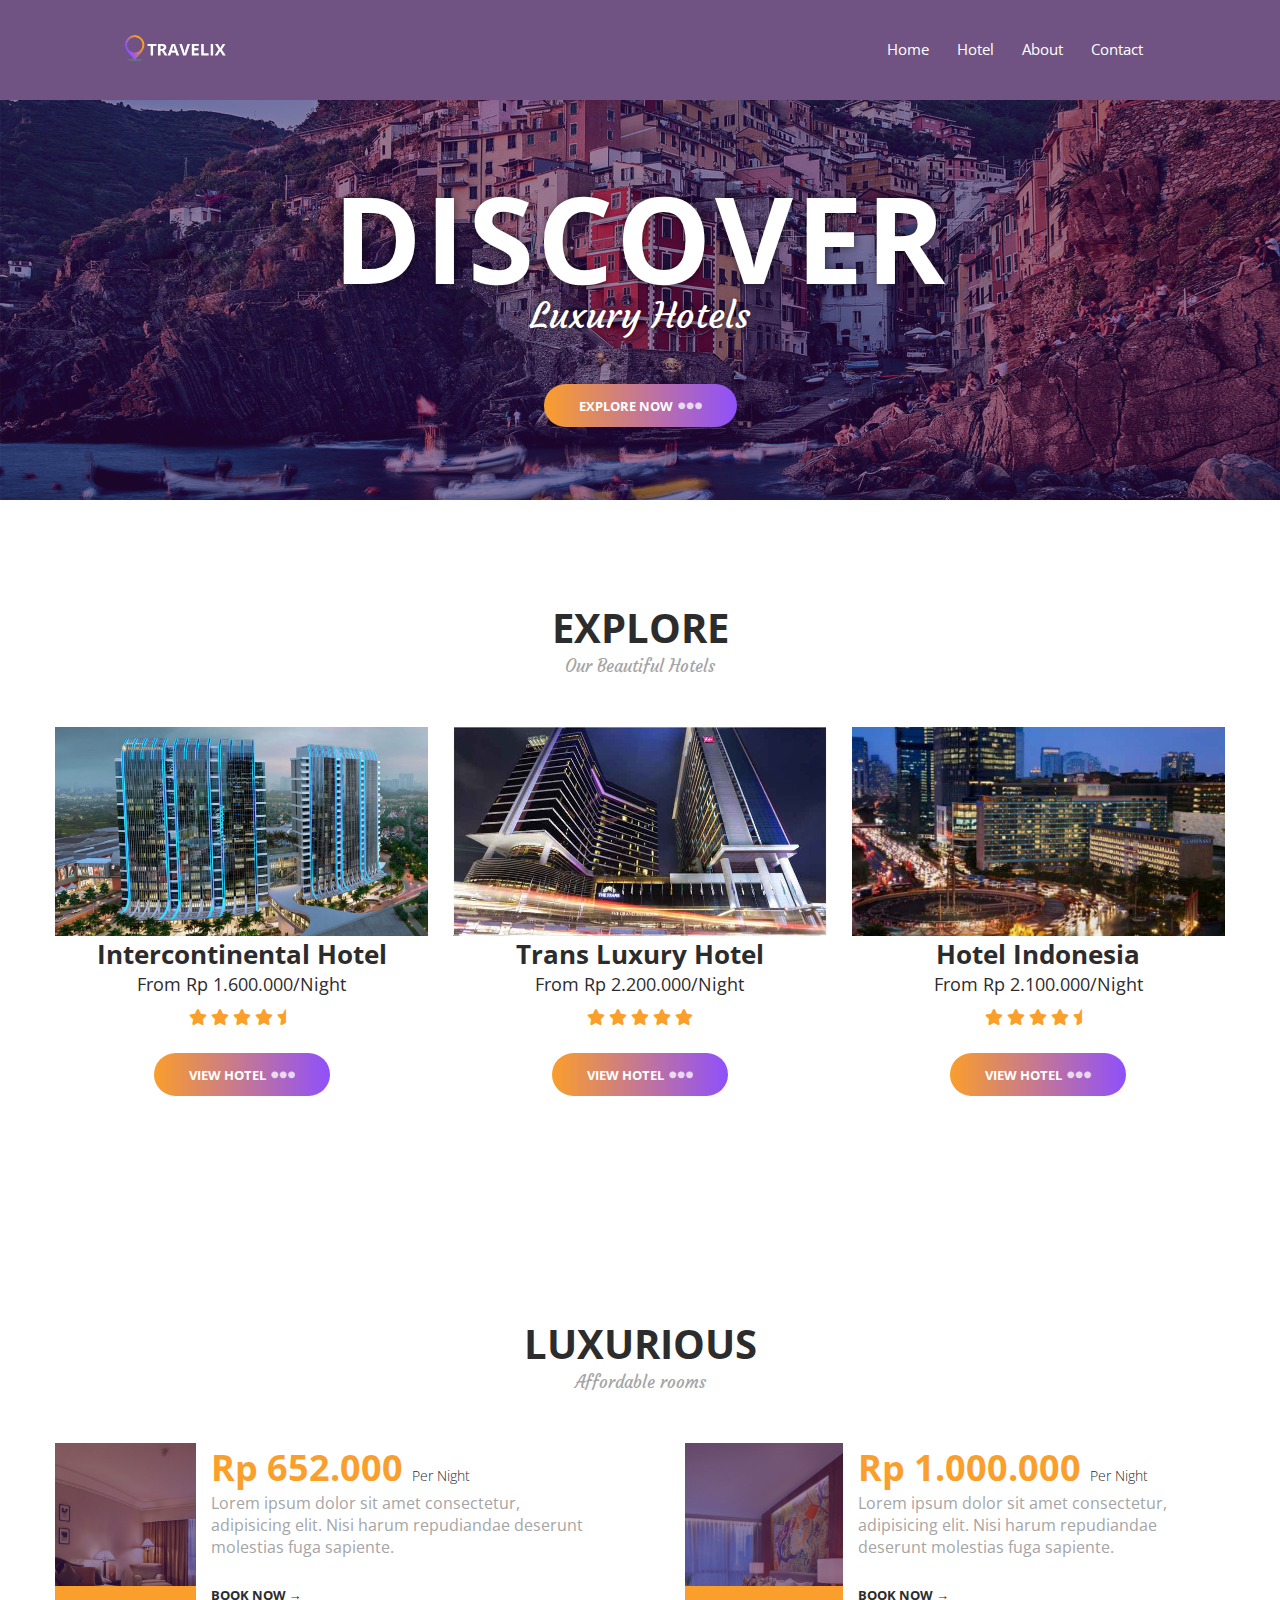
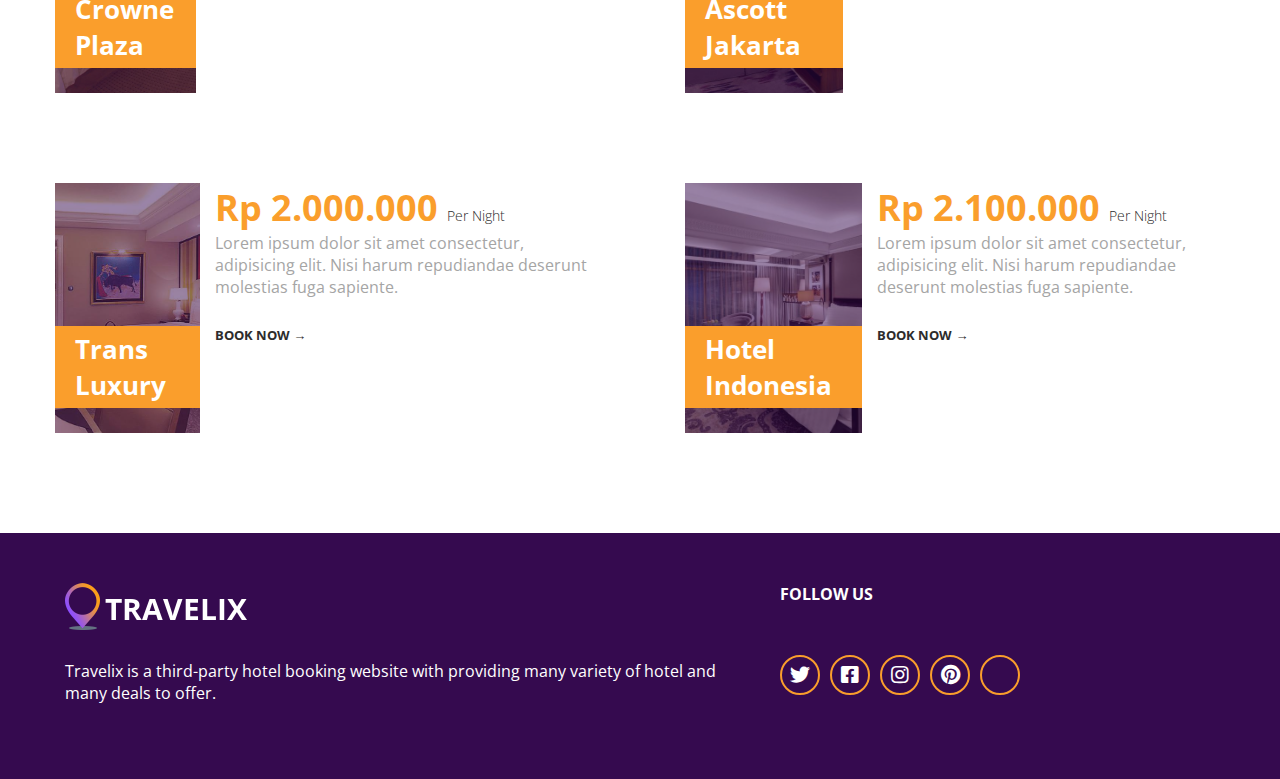
<file: index.html>
<!doctype html>
<html lang="en">
<head>
    <meta charset="UTF-8">
    <meta name="viewport"
        content="width=device-width, user-scalable=no, initial-scale=1.0, maximum-scale=1.0, minimum-scale=1.0">
    <meta http-equiv="X-UA-Compatible" content="ie=edge">
    <link rel="icon" href="images/logo.png">
    <title>Travelix</title>
    <!--Font awesome CDN-->
    <link rel="stylesheet" href="https://cdnjs.cloudflare.com/ajax/libs/font-awesome/5.13.0/css/all.min.css">
    <link rel="stylesheet" href="navbar.css">
    <link rel="stylesheet" href="styles.css">
</head>
<body>
    <header class="header">
        <div class="container">
            <nav>
                <a href="index.html"><img src="images/logo.png"></a>
                <div class="nav-links" id="navLinks">
                    <i class="fa fa-times" onclick="hideMenu()"></i>
                    <ul>
                        <li><a href="index.html">Home</a></li>
                        <li><a href="hotel.html">Hotel</a></li>
                        <li><a href="about.html">About</a></li>
                        <li><a href="contact.html">Contact</a></li>
                    </ul>
                </div>
                <i class="fa fa-bars" onclick="showMenu()"></i>
            </nav>
            <!-- <nav class="nav">
                <a href="index.html" class="logo">
                    <img src="images/logo.png" alt="" class="logo-image">
                </a>
                <div class="hamburger-menu">
                    <i class="fas fa-bars open-state"></i>
                    <i class="fas fa-times close-state"></i>
                </div>
                <ul class="nav-list">
                    <li class="nav-item">
                        <a href="index.html" class="nav-link">Home</a>
                    </li>
                    <li class="nav-item">
                        <a href="hotel.html" class="nav-link">Hotel</a>
                    </li>
                    <li class="nav-item">
                        <a href="#" class="nav-link">About</a>
                    </li>
                    <li class="nav-item">
                        <a href="contact.html" class="nav-link">Contact</a>
                    </li>
                </ul>
            </nav> -->
        </div>
    </header>

    <main>
        <div class="hero">
            <div class="container">
                <div class="main-heading">
                    <h1 class="title">Discover</h1>
                    <h2 class="subtitle">Luxury Hotels</h2>
                </div>
                <a href="hotel.html" class="btn btn-gradient">Explore Now
                    <span class="dots"><i class="fas fa-ellipsis-h"></i></span>
                </a>
            </div>
        </div>

        
        <section class="hotels">
            <div class="container">
                <h5 class="section-head">
                    <span class="heading">Explore</span>
                    <span class="sub-heading">Our Beautiful Hotels</span>
                </h5>
                <div class="grid">
                    <div class="grid-item featured-hotels">
                        <img src="images/intercontinental.jpeg" alt="" class="hotel-image">
                        <h5 class="hotel-name">Intercontinental Hotel</h5>
                        <span class="hotel-price">From Rp 1.600.000/Night</span>
                        <div class="hotel-rating">
                            <i class="fas fa-star rating"></i>
                            <i class="fas fa-star rating"></i>
                            <i class="fas fa-star rating"></i>
                            <i class="fas fa-star rating"></i>
                            <i class="fas fa-star-half rating"></i>
                        </div>
                        <a href="kamar.html" class="btn btn-gradient">View Hotel
                            <span class="dots"><i class="fas fa-ellipsis-h"></i></span>
                        </a>
                    </div>

                    <div class="grid-item featured-hotels">
                        <img src="images/trans-luxury.jpeg" alt="" class="hotel-image">
                        <h5 class="hotel-name">Trans Luxury Hotel</h5>
                        <span class="hotel-price">From Rp 2.200.000/Night</span>
                        <div class="hotel-rating">
                            <i class="fas fa-star rating"></i>
                            <i class="fas fa-star rating"></i>
                            <i class="fas fa-star rating"></i>
                            <i class="fas fa-star rating"></i>
                            <i class="fas fa-star rating"></i>
                        </div>
                        <a href="trans-hotel.html" class="btn btn-gradient">View Hotel
                            <span class="dots"><i class="fas fa-ellipsis-h"></i></span>
                        </a>
                    </div>

                    <div class="grid-item featured-hotels">
                        <img src="images/hotel-indonesia.jpg" alt="" class="hotel-image">
                        <h5 class="hotel-name">Hotel Indonesia</h5>
                        <span class="hotel-price">From Rp 2.100.000/Night</span>
                        <div class="hotel-rating">
                            <i class="fas fa-star rating"></i>
                            <i class="fas fa-star rating"></i>
                            <i class="fas fa-star rating"></i>
                            <i class="fas fa-star rating"></i>
                            <i class="fas fa-star-half rating"></i>
                        </div>
                        <a href="hotel-indonesia.html" class="btn btn-gradient">View Hotel
                            <span class="dots"><i class="fas fa-ellipsis-h"></i></span>
                        </a>
                    </div>
                </div>
            </div>
        </section>
        <section class="room">
            <div class="container">
                <h5 class="section-head">
                    <span class="heading">Luxurious</span>
                    <span class="sub-heading">Affordable rooms</span>
                </h5>
                <div class="grid rooms-grid">
                    <div class="grid-item featured-rooms">
                        <div class="image-wrap">
                            <img class="room-image" src="./images/crowne-room.jpg" alt="">
                            <h5 class="room-name">Crowne Plaza</h5>
                        </div>
                        <div class="room-info-wrap">
                            <span class="room-price">Rp 652.000 <span class="per-night">Per Night</span></span>
                            <p class="paragraph">Lorem ipsum dolor sit amet consectetur, adipisicing elit. Nisi harum repudiandae deserunt molestias fuga sapiente.</p>
                            <a href="crowne-plaza.html" class="btn rooms-btn">Book Now &rarr;</a>
                        </div>
                    </div>
                    <div class="grid-item featured-rooms">
                        <div class="image-wrap">
                            <img class="room-image" src="./images/ascott-room.jpg" alt="">
                            <h5 class="room-name">Ascott Jakarta</h5>
                        </div>
                        <div class="room-info-wrap">
                            <span class="room-price">Rp 1.000.000 <span class="per-night">Per Night</span></span>
                            <p class="paragraph">Lorem ipsum dolor sit amet consectetur, adipisicing elit. Nisi harum repudiandae deserunt molestias fuga sapiente.</p>
                            <a href="ascott-jakarta.html" class="btn rooms-btn">Book Now &rarr;</a>
                        </div>
                    </div>
                    <div class="grid-item featured-rooms">
                        <div class="image-wrap">
                            <img class="room-image" src="./images/trans-room.jpeg" alt="">
                            <h5 class="room-name">Trans Luxury</h5>
                        </div>
                        <div class="room-info-wrap">
                            <span class="room-price">Rp 2.000.000 <span class="per-night">Per Night</span></span>
                            <p class="paragraph">Lorem ipsum dolor sit amet consectetur, adipisicing elit. Nisi harum repudiandae deserunt molestias fuga sapiente.</p>
                            <a href="trans-hotel.html" class="btn rooms-btn">Book Now &rarr;</a>
                        </div>
                    </div>
                    <div class="grid-item featured-rooms">
                        <div class="image-wrap">
                            <img class="room-image" src="./images/hi-room.jpg" alt="">
                            <h5 class="room-name">Hotel Indonesia</h5>
                        </div>
                        <div class="room-info-wrap">
                            <span class="room-price">Rp 2.100.000 <span class="per-night">Per Night</span></span>
                            <p class="paragraph">Lorem ipsum dolor sit amet consectetur, adipisicing elit. Nisi harum repudiandae deserunt molestias fuga sapiente.</p>
                            <a href="hotel-indonesia.html" class="btn rooms-btn">Book Now &rarr;</a>
                        </div>
                    </div>
                </div>
            </div>
        </section>
        
        
    </main>
    <footer class="footer">
        <div class="container">
            <div class="footer-content">
                <div class="footer-content-brand">
                    <a href="index.html" class="logo">
                        <img class=logo-image src="images/logo.png" alt="">
                    </a>
                    <div class="paragraph">
                        Travelix is a third-party hotel booking website with providing many variety of hotel and many deals to offer. 
                    </div>
                </div>
                <div class="social-media-wrap">
                    <h4 class="footer-heading">Follow Us</h4>
                    <div class="social-media">
                        <a href="#" class="sm-link"><i class="fab fa-twitter"></i></a>
                        <a href="#" class="sm-link"><i class="fab fa-facebook-square"></i></a>
                        <a href="#" class="sm-link"><i class="fab fa-instagram"></i></a>
                        <a href="#" class="sm-link"><i class="fab fa-pinterest"></i></a>
                        <a href="#" class="sm-link"><i class="fab fa-tripadvisor"></i></a>
                    </div>
                </div>
            </div>
        </div>
    </footer>
    <script src="main.js"></script>
    <script src="navbar.js">s</script>
</body>
</html>
</file>
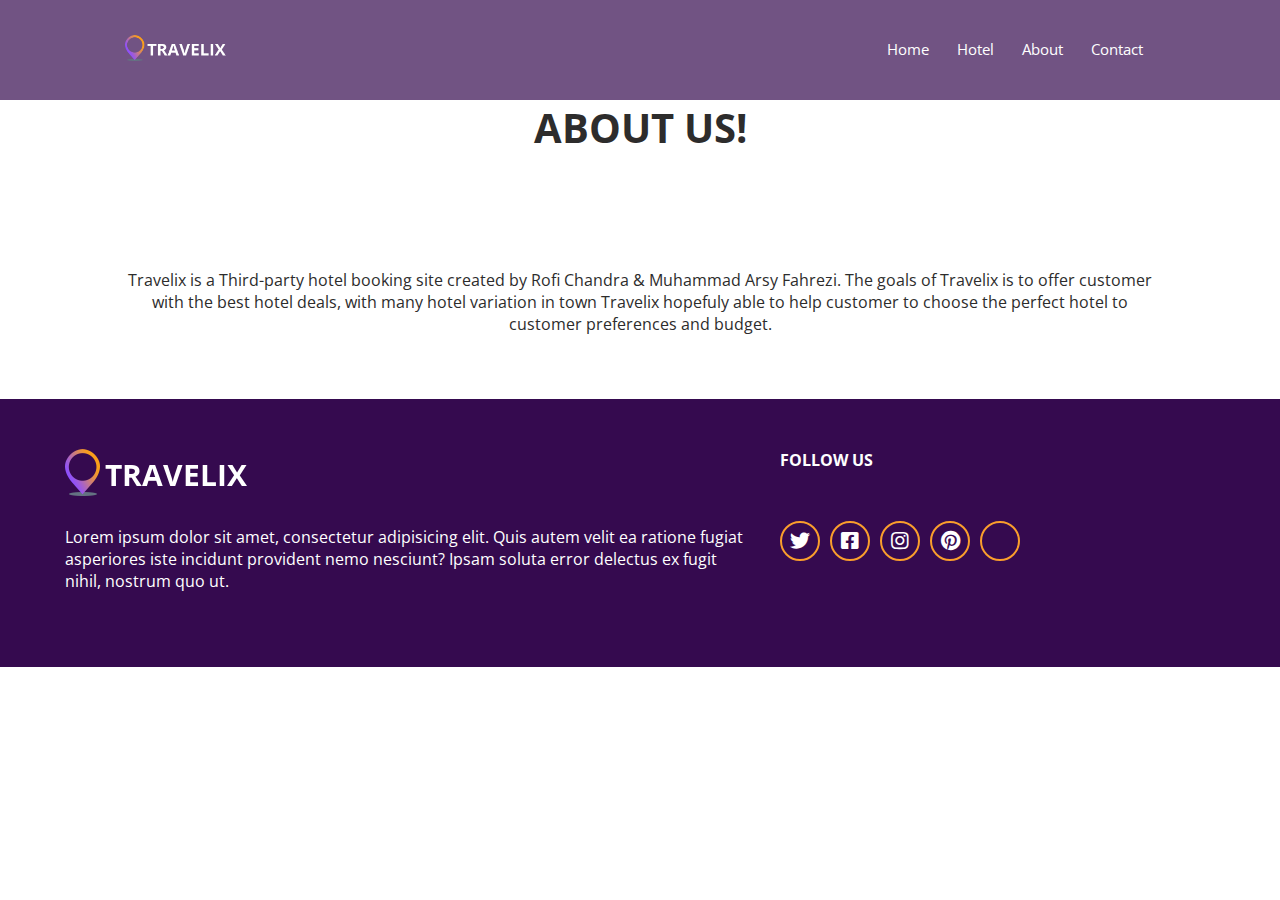
<file: about.html>
<!doctype html>
<html lang="en">
<head>
    <meta charset="UTF-8">
    <meta name="viewport"
        content="width=device-width, user-scalable=no, initial-scale=1.0, maximum-scale=1.0, minimum-scale=1.0">
    <meta http-equiv="X-UA-Compatible" content="ie=edge">
    <link rel="icon" href="images/logo.png">
    <title>Travelix</title>
    <!--Font awesome CDN-->
    <link rel="stylesheet" href="https://cdnjs.cloudflare.com/ajax/libs/font-awesome/5.13.0/css/all.min.css">
    <link rel="stylesheet" href="navbar.css">
    <link rel="stylesheet" href="styles.css">
</head>
<body>
    <header class="header">
        <div class="container">
            <nav>
                <a href="index.html"><img src="images/logo.png"></a>
                <div class="nav-links" id="navLinks">
                    <i class="fa fa-times" onclick="hideMenu()"></i>
                    <ul>
                        <li><a href="index.html">Home</a></li>
                        <li><a href="hotel.html">Hotel</a></li>
                        <li><a href="about.html">About</a></li>
                        <li><a href="contact.html">Contact</a></li>
                    </ul>
                </div>
                <i class="fa fa-bars" onclick="showMenu()"></i>
            </nav>
            <!-- <nav class="nav">
                <a href="index.html" class="logo">
                    <img src="images/logo.png" alt="" class="logo-image">
                </a>
                <div class="hamburger-menu">
                    <i class="fas fa-bars open-state"></i>
                    <i class="fas fa-times close-state"></i>
                </div>
                <ul class="nav-list">
                    <li class="nav-item">
                        <a href="index.html" class="nav-link">Home</a>
                    </li>
                    <li class="nav-item">
                        <a href="hotel.html" class="nav-link">Hotel</a>
                    </li>
                    <li class="nav-item">
                        <a href="#" class="nav-link">About</a>
                    </li>
                    <li class="nav-item">
                        <a href="contact.html" class="nav-link">Contact</a>
                    </li>
                </ul>
            </nav> -->
        </div>
    </header>

    <main>
        <h5 class="section-head">
            <span class="heading">About Us!</span>
        </h5>
        <div class="about">
            Travelix is a Third-party hotel booking site created by Rofi Chandra & Muhammad Arsy Fahrezi. The goals of Travelix is to offer customer with the best hotel deals, with many hotel variation in town Travelix hopefuly able to help customer to choose the perfect hotel to customer preferences and budget.
        </div>
    </main>
    <footer class="footer">
        <div class="container">
            <div class="footer-content">
                <div class="footer-content-brand">
                    <a href="index.html" class="logo">
                        <img class=logo-image src="images/logo.png" alt="">
                    </a>
                    <div class="paragraph">
                        Lorem ipsum dolor sit amet, consectetur adipisicing elit. Quis autem velit ea ratione fugiat asperiores iste incidunt provident nemo nesciunt? Ipsam soluta error delectus ex fugit nihil, nostrum quo ut.
                    </div>
                </div>
                <div class="social-media-wrap">
                    <h4 class="footer-heading">Follow Us</h4>
                    <div class="social-media">
                        <a href="#" class="sm-link"><i class="fab fa-twitter"></i></a>
                        <a href="#" class="sm-link"><i class="fab fa-facebook-square"></i></a>
                        <a href="#" class="sm-link"><i class="fab fa-instagram"></i></a>
                        <a href="#" class="sm-link"><i class="fab fa-pinterest"></i></a>
                        <a href="#" class="sm-link"><i class="fab fa-tripadvisor"></i></a>
                    </div>
                </div>
            </div>
        </div>
    </footer>
    <script src="main.js"></script>
    <script src="navbar.js">s</script>
</body>
</html>
</file>
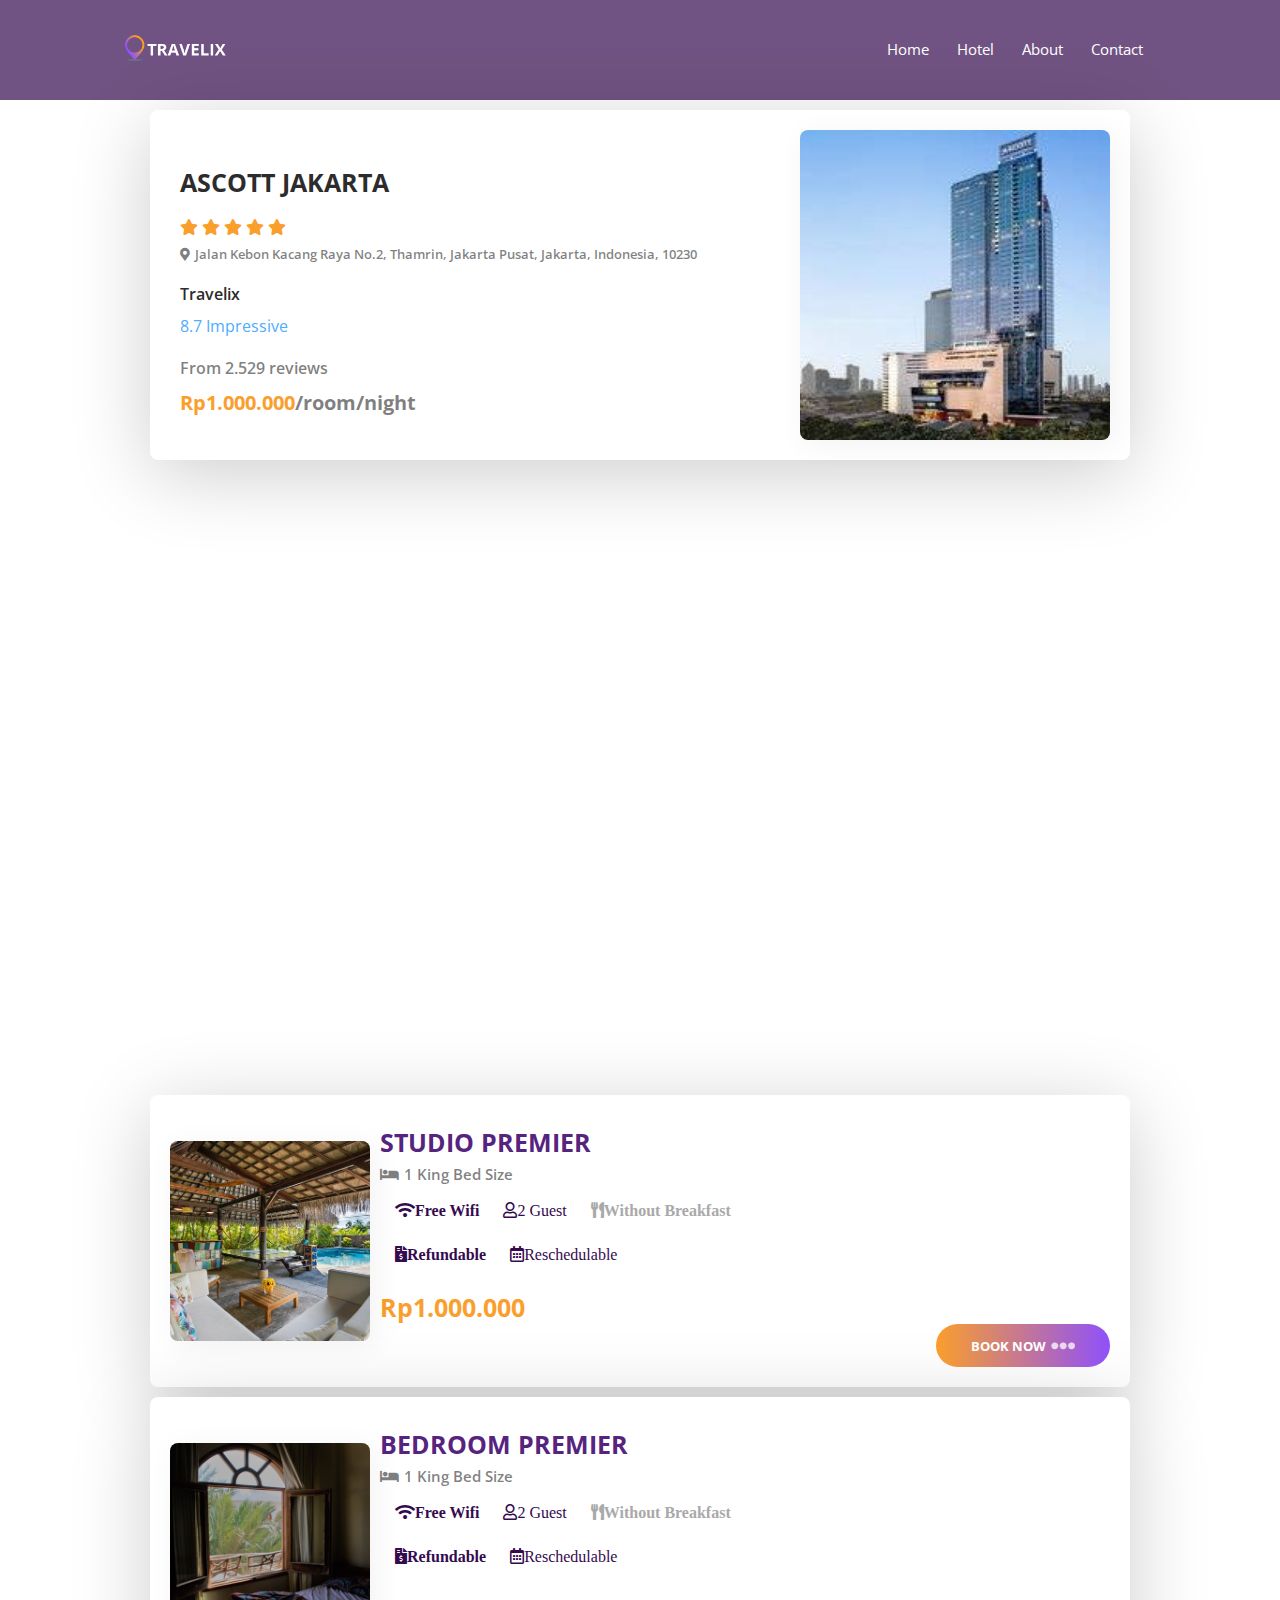
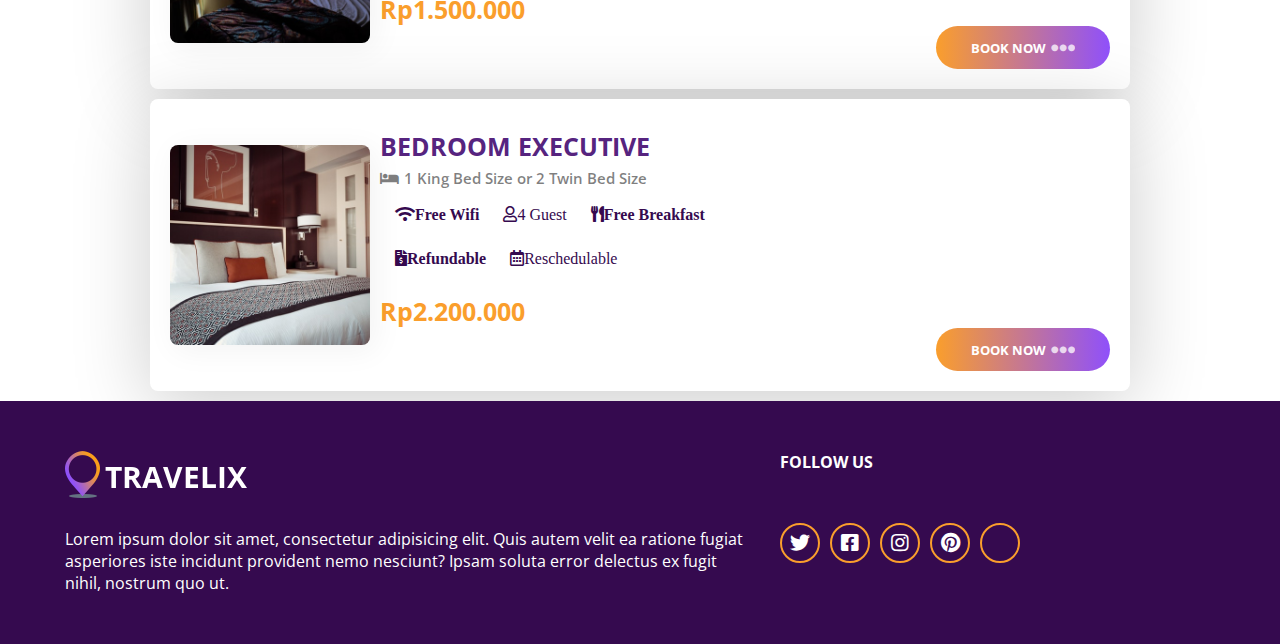
<file: ascott-jakarta.html>
<!DOCTYPE html>
<html lang="en">
<head>
    <meta charset="UTF-8">
    <meta name="viewport"
        content="width=device-width, user-scalable=no, initial-scale=1.0, maximum-scale=1.0, minimum-scale=1.0">
    <meta http-equiv="X-UA-Compatible" content="ie=edge">
    <link rel="icon" href="images/logo.png">
    <title>Travelix</title>
    <!--Font awesome CDN-->
    <link rel="stylesheet" href="https://cdnjs.cloudflare.com/ajax/libs/font-awesome/5.13.0/css/all.min.css">    
    <link rel="stylesheet" href="navbar.css">
    <link rel="stylesheet" href="kamar.css">
</head>
<body>
    <header class="header">
        <div class="container">
            <nav>
                <a href="index.html"><img src="images/logo.png"></a>
                <div class="nav-links" id="navLinks">
                    <i class="fa fa-times" onclick="hideMenu()"></i>
                    <ul>
                        <li><a href="index.html">Home</a></li>
                        <li><a href="hotel.html">Hotel</a></li>
                        <li><a href="about.html">About</a></li>
                        <li><a href="contact.html">Contact</a></li>
                    </ul>
                </div>
                <i class="fa fa-bars" onclick="showMenu()"></i>
            </nav>
            <!-- <nav class="nav">
                <a href="index.html" class="logo">
                    <img src="images/logo.png" alt="" class="logo-image">
                </a>
                <div class="hamburger-menu">
                    <i class="fas fa-bars open-state"></i>
                    <i class="fas fa-times close-state"></i>
                </div>
                <ul class="nav-list">
                    <li class="nav-item">
                        <a href="index.html" class="nav-link">Home</a>
                    </li>
                    <li class="nav-item">
                        <a href="hotel.html" class="nav-link">Hotel</a>
                    </li>
                    <li class="nav-item">
                        <a href="#" class="nav-link">About</a>
                    </li>
                    <li class="nav-item">
                        <a href="contact.html" class="nav-link">Contact</a>
                    </li>
                </ul>
            </nav> -->
        </div>
    </header>

    <main>
    <!-- Hotel -->
    <div class="container">
        <div class="hotel-post">
            <div class="hotel-post_info">
                <h1 class="hotel-post_title">Ascott Jakarta</h1>                
                <div class="hotel-rating">
                    <i class="fas fa-star rating"></i>
                    <i class="fas fa-star rating"></i>
                    <i class="fas fa-star rating"></i>
                    <i class="fas fa-star rating"></i>
                    <i class="fas fa-star rating"></i>
                </div>
                <div class="hotel-post_date">
                    <span><i class="fas fa-map-marker-alt"></i>Jalan Kebon Kacang Raya No.2, Thamrin, Jakarta Pusat, Jakarta, Indonesia, 10230</span>
                </div>
                <div class="hotel-post_judul">
                    <span>Travelix</span>
                </div>
                <div class="hotel-point">
                    <span class="nilai">8.7 Impressive</span>
                </div>
                <div class="hotel-post_reviews">
                    <span>From 2.529 reviews</span>
                </div>
                
                <div class="buy-price">                    
                    <div class="hotel-price">
                        <span class="harga">Rp1.000.000<span class="jumlah">/room/night</span></span>
                        
                    </div>
                    
                </div>
            </div>
            <div class="bg-img">                
                <div class="hotel-post_img">
                    <img src="images/ascott-jakarta.jpg" alt="">
                </div>
            </div>            
        </div>
    </div>
    <!-- /Hotel -->
    <!-- Map -->
    <div class="location">
        <iframe src="https://www.google.com/maps/embed?pb=!1m18!1m12!1m3!1d3966.521813615038!2d106.81637721430992!3d-6.194667762412534!2m3!1f0!2f0!3f0!3m2!1i1024!2i768!4f13.1!3m3!1m2!1s0x2e69f42bc0e65017%3A0x3306a5644aa14b89!2sAscott%20Jakarta!5e0!3m2!1sid!2sid!4v1620441432023!5m2!1sid!2sid" width="600" height="450" style="border:0;" allowfullscreen="" loading="lazy"></iframe>
    </div>
    <!-- /Map -->
    <div class="container">
        <div class="blog-post">
            <div class="blog-post_img">
                <img src="images/room_6.jpg" alt="">
            </div>
            <div class="blog-post_info">
                <h1 class="blog-post_title">Studio Premier</h1>
                <div class="blog-post_date">
                    <span><i class="fas fa-bed"></i>1 King Bed Size</span>
                </div>
                <div class="fasilitas">
                    <i class="fas fa-wifi" style="margin-right: 20px;">Free Wifi</i>
                    <i class="far fa-user" style="margin-right: 20px;">2 Guest</i>
                    <i class="fas fa-utensils" style="margin-right: 20px; color: darkgrey;">Without Breakfast</i><br><br>
                    <i class="fas fa-file-invoice-dollar" style="margin-right: 20px; ">Refundable</i>
                    <i class="far fa-calendar-alt" style="">Reschedulable</i>                    
                </div>
                <div class="buy-prize">                    
                    <div class="price">
                        <span>Rp1.000.000</span>
                    </div>
                    <a href="form/booking_confirmation.html" class="btn btn-gradient">Book Now
                        <span class="dots"><i class="fas fa-ellipsis-h"></i></span>
                    </a>
                </div>
            </div>
        </div>
    </div>
    <div class="container">
        <div class="blog-post">
            <div class="blog-post_img">
                <img src="images/room_5.jpg" alt="">
            </div>
            <div class="blog-post_info">
                <h1 class="blog-post_title">Bedroom Premier</h1>
                <div class="blog-post_date">
                    <span><i class="fas fa-bed"></i>1 King Bed Size </span>
                </div>
                <div class="fasilitas">
                    <i class="fas fa-wifi" style="margin-right: 20px;">Free Wifi</i>
                    <i class="far fa-user" style="margin-right: 20px;">2 Guest</i>
                    <i class="fas fa-utensils" style="margin-right: 20px; color: darkgrey;">Without Breakfast</i><br><br>
                    <i class="fas fa-file-invoice-dollar" style="margin-right: 20px; ">Refundable</i>
                    <i class="far fa-calendar-alt" style="">Reschedulable</i>                    
                </div>
                <div class="buy-prize">                    
                    <div class="price">
                        <span>Rp1.500.000</span>
                    </div>
                    <a href="form/booking_confirmation.html" class="btn btn-gradient">Book Now
                        <span class="dots"><i class="fas fa-ellipsis-h"></i></span>
                    </a>
                </div>
            </div>
        </div>
    </div>
    <div class="container">
        <div class="blog-post">
            <div class="blog-post_img">
                <img src="images/room_4.jpg" alt="">
            </div>
            <div class="blog-post_info">
                <h1 class="blog-post_title">Bedroom Executive</h1>
                <div class="blog-post_date">
                    <span><i class="fas fa-bed"></i>1 King Bed Size or 2 Twin Bed Size</span>
                </div>
                <div class="fasilitas">
                    <i class="fas fa-wifi" style="margin-right: 20px;">Free Wifi</i>
                    <i class="far fa-user" style="margin-right: 20px;">4 Guest</i>
                    <i class="fas fa-utensils" style="margin-right: 20px;">Free Breakfast</i><br><br>
                    <i class="fas fa-file-invoice-dollar" style="margin-right: 20px; ">Refundable</i>
                    <i class="far fa-calendar-alt" style="">Reschedulable</i>                    
                </div>
                <div class="buy-prize">                    
                    <div class="price">
                        <span>Rp2.200.000</span>
                    </div>
                    <a href="form/booking_confirmation.html" class="btn btn-gradient">Book Now
                        <span class="dots"><i class="fas fa-ellipsis-h"></i></span>
                    </a>
                </div>
            </div>
        </div>
    </div>    
</main>
<footer class="footer">
    <div class="container">
        <div class="footer-content">
            <div class="footer-content-brand">
                <a href="index.html" class="logo">
                    <img class=logo-image src="images/logo.png" alt="">
                </a>
                <div class="paragraph">
                    Lorem ipsum dolor sit amet, consectetur adipisicing elit. Quis autem velit ea ratione fugiat asperiores iste incidunt provident nemo nesciunt? Ipsam soluta error delectus ex fugit nihil, nostrum quo ut.
                </div>
            </div>
            <div class="social-media-wrap">
                <h4 class="footer-heading">Follow Us</h4>
                <div class="social-media">
                    <a href="#" class="sm-link"><i class="fab fa-twitter"></i></a>
                    <a href="#" class="sm-link"><i class="fab fa-facebook-square"></i></a>
                    <a href="#" class="sm-link"><i class="fab fa-instagram"></i></a>
                    <a href="#" class="sm-link"><i class="fab fa-pinterest"></i></a>
                    <a href="#" class="sm-link"><i class="fab fa-tripadvisor"></i></a>
                </div>
            </div>
        </div>
    </div>
</footer>
<script src="navbar.js">s</script>
</body>
</html>
</file>
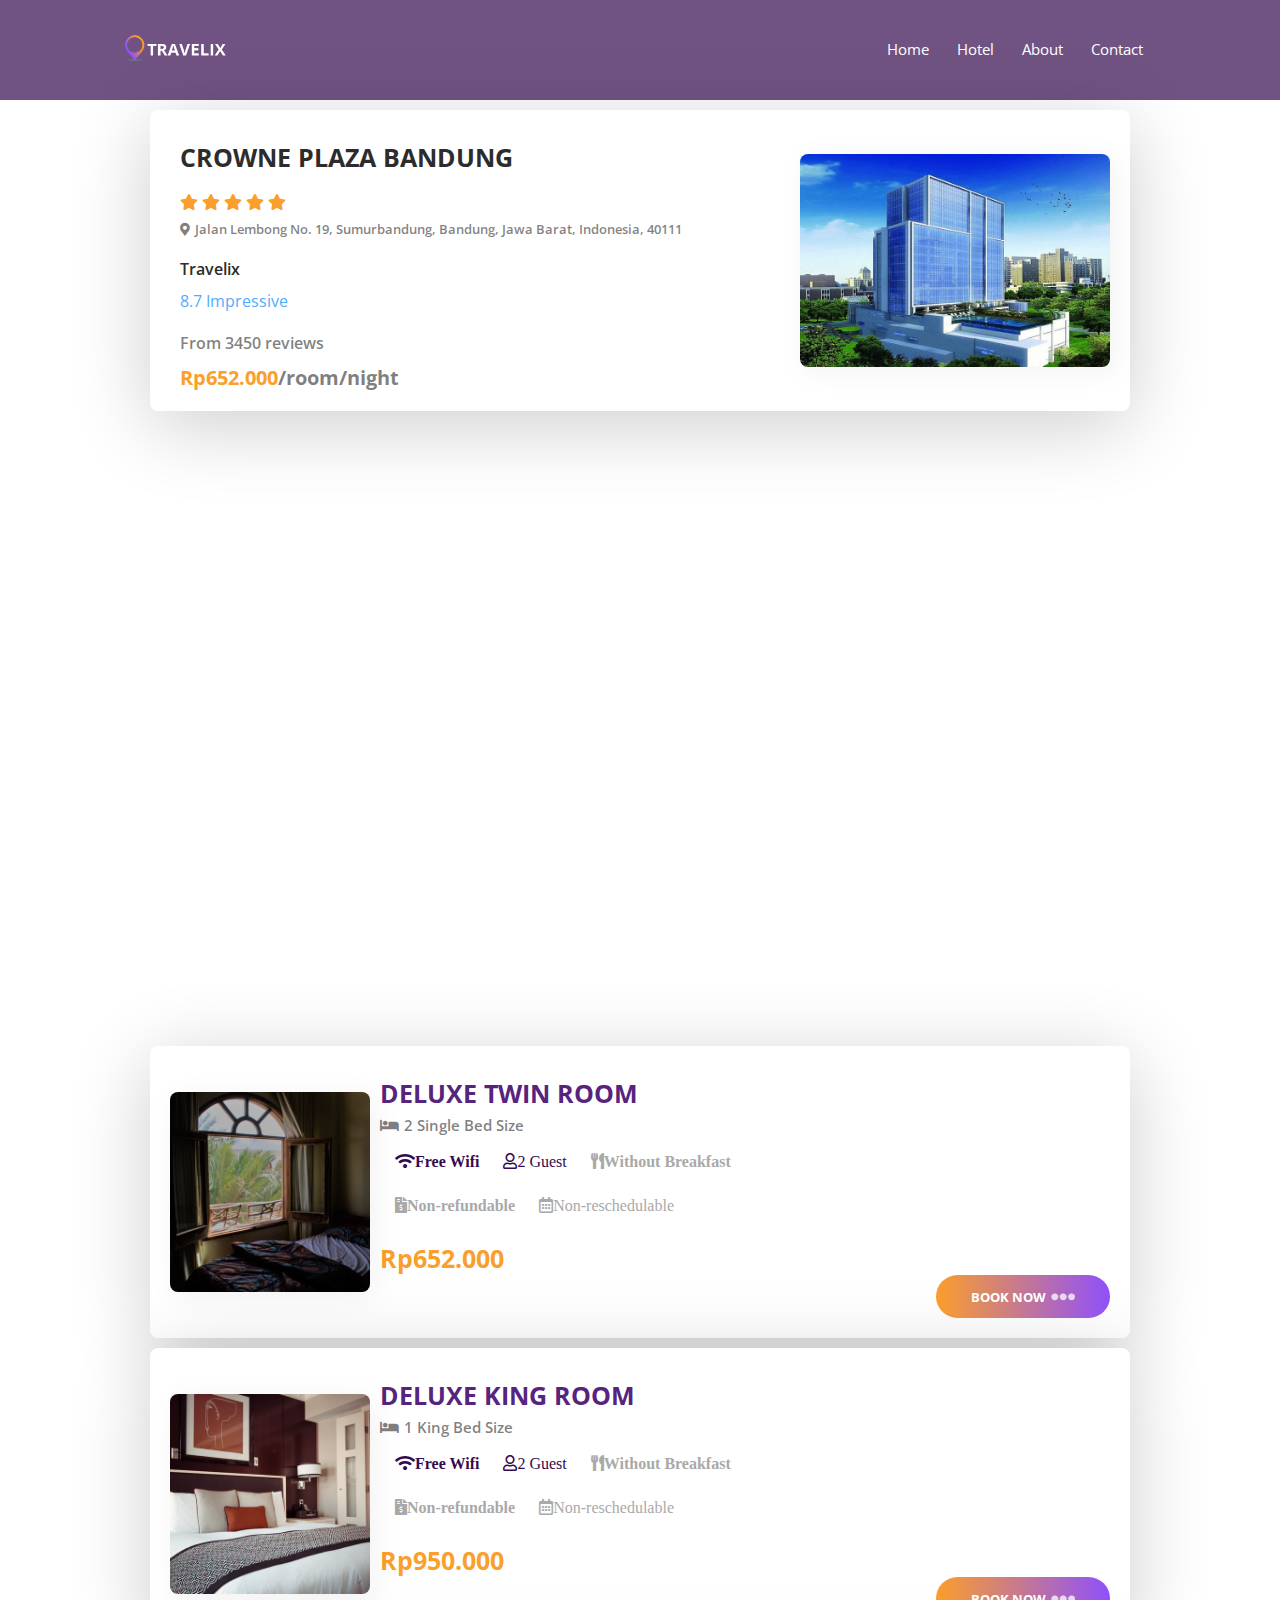
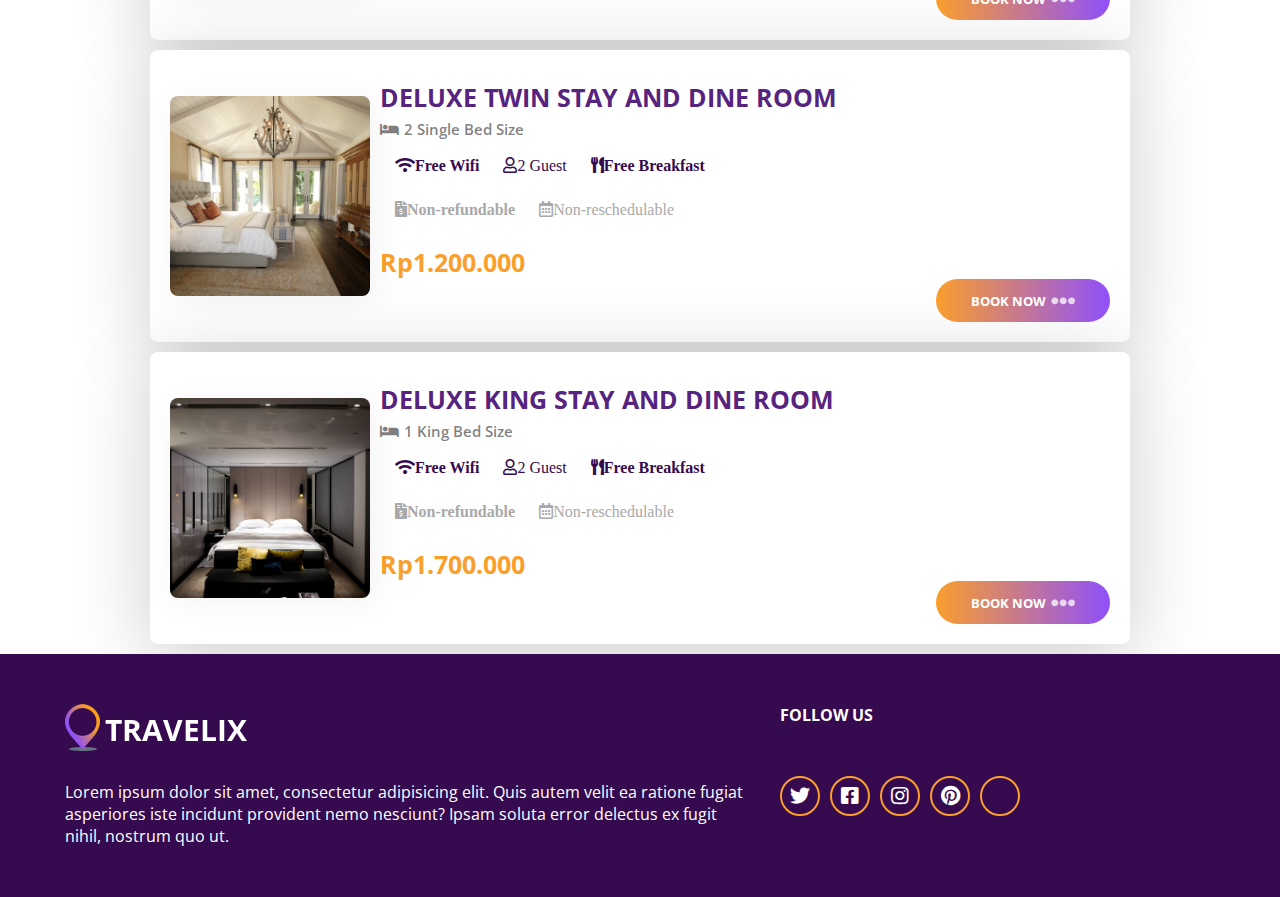
<file: crowne-plaza.html>
<!DOCTYPE html>
<html lang="en">
<head>
    <meta charset="UTF-8">
    <meta name="viewport"
        content="width=device-width, user-scalable=no, initial-scale=1.0, maximum-scale=1.0, minimum-scale=1.0">
    <meta http-equiv="X-UA-Compatible" content="ie=edge">
    <link rel="icon" href="images/logo.png">
    <title>Travelix</title>
    <!--Font awesome CDN-->
    <link rel="stylesheet" href="https://cdnjs.cloudflare.com/ajax/libs/font-awesome/5.13.0/css/all.min.css">    
    <link rel="stylesheet" href="navbar.css">
    <link rel="stylesheet" href="kamar.css">
</head>
<body>
    <header class="header">
        <div class="container">
            <nav>
                <a href="index.html"><img src="images/logo.png"></a>
                <div class="nav-links" id="navLinks">
                    <i class="fa fa-times" onclick="hideMenu()"></i>
                    <ul>
                        <li><a href="index.html">Home</a></li>
                        <li><a href="hotel.html">Hotel</a></li>
                        <li><a href="about.html">About</a></li>
                        <li><a href="contact.html">Contact</a></li>
                    </ul>
                </div>
                <i class="fa fa-bars" onclick="showMenu()"></i>
            </nav>
            <!-- <nav class="nav">
                <a href="index.html" class="logo">
                    <img src="images/logo.png" alt="" class="logo-image">
                </a>
                <div class="hamburger-menu">
                    <i class="fas fa-bars open-state"></i>
                    <i class="fas fa-times close-state"></i>
                </div>
                <ul class="nav-list">
                    <li class="nav-item">
                        <a href="index.html" class="nav-link">Home</a>
                    </li>
                    <li class="nav-item">
                        <a href="hotel.html" class="nav-link">Hotel</a>
                    </li>
                    <li class="nav-item">
                        <a href="#" class="nav-link">About</a>
                    </li>
                    <li class="nav-item">
                        <a href="contact.html" class="nav-link">Contact</a>
                    </li>
                </ul>
            </nav> -->
        </div>
    </header>

    <main>
    <!-- Hotel -->
    <div class="container">
        <div class="hotel-post">
            <div class="hotel-post_info">
                <h1 class="hotel-post_title">Crowne Plaza Bandung</h1>                
                <div class="hotel-rating">
                    <i class="fas fa-star rating"></i>
                    <i class="fas fa-star rating"></i>
                    <i class="fas fa-star rating"></i>
                    <i class="fas fa-star rating"></i>
                    <i class="fas fa-star rating"></i>
                </div>
                <div class="hotel-post_date">
                    <span><i class="fas fa-map-marker-alt"></i>Jalan Lembong No. 19, Sumurbandung, Bandung, Jawa Barat, Indonesia, 40111</span>
                </div>
                <div class="hotel-post_judul">
                    <span>Travelix</span>
                </div>
                <div class="hotel-point">
                    <span class="nilai">8.7 Impressive</span>
                </div>
                <div class="hotel-post_reviews">
                    <span>From 3450 reviews</span>
                </div>
                
                <div class="buy-price">                    
                    <div class="hotel-price">
                        <span class="harga">Rp652.000<span class="jumlah">/room/night</span></span>
                        
                    </div>
                    
                </div>
            </div>
            <div class="bg-img">                
                <div class="hotel-post_img">
                    <img src="images/crowne-plaza.jpg" alt="">
                </div>
            </div>            
        </div>
    </div>
    <!-- /Hotel -->
    <!-- Map -->
    <div class="location">
        <iframe src="https://www.google.com/maps/embed?pb=!1m18!1m12!1m3!1d3960.778179076138!2d107.60987331477294!3d-6.917102395002143!2m3!1f0!2f0!3f0!3m2!1i1024!2i768!4f13.1!3m3!1m2!1s0x2e68e62e2ac954c5%3A0x9c080106233a4b95!2sCrowne%20Plaza%20Bandung!5e0!3m2!1sid!2sid!4v1620440238293!5m2!1sid!2sid" width="600" height="450" style="border:0;" allowfullscreen="" loading="lazy"></iframe>
    </div>
    <!-- /Map -->
    <div class="container">
        <div class="blog-post">
            <div class="blog-post_img">
                <img src="images/room_5.jpg" alt="">
            </div>
            <div class="blog-post_info">
                <h1 class="blog-post_title">Deluxe Twin Room</h1>
                <div class="blog-post_date">
                    <span><i class="fas fa-bed"></i>2 Single Bed Size</span>
                </div>
                <div class="fasilitas">
                    <i class="fas fa-wifi" style="margin-right: 20px;">Free Wifi</i>
                    <i class="far fa-user" style="margin-right: 20px;">2 Guest</i>
                    <i class="fas fa-utensils" style="margin-right: 20px; color: darkgrey;">Without Breakfast</i><br><br>
                    <i class="fas fa-file-invoice-dollar" style="margin-right: 20px; color: darkgrey;">Non-refundable</i>
                    <i class="far fa-calendar-alt" style="color: darkgrey;">Non-reschedulable</i>                    
                </div>
                <div class="buy-prize">                    
                    <div class="price">
                        <span>Rp652.000</span>
                    </div>
                    <a href="form/booking_confirmation.html" class="btn btn-gradient">Book Now
                        <span class="dots"><i class="fas fa-ellipsis-h"></i></span>
                    </a>
                </div>
            </div>
        </div>
    </div>
    <div class="container">
        <div class="blog-post">
            <div class="blog-post_img">
                <img src="images/room_4.jpg" alt="">
            </div>
            <div class="blog-post_info">
                <h1 class="blog-post_title">Deluxe King Room</h1>
                <div class="blog-post_date">
                    <span><i class="fas fa-bed"></i>1 King Bed Size</span>
                </div>
                <div class="fasilitas">
                    <i class="fas fa-wifi" style="margin-right: 20px;">Free Wifi</i>
                    <i class="far fa-user" style="margin-right: 20px;">2 Guest</i>
                    <i class="fas fa-utensils" style="margin-right: 20px; color: darkgrey;">Without Breakfast</i><br><br>
                    <i class="fas fa-file-invoice-dollar" style="margin-right: 20px; color: darkgrey;">Non-refundable</i>
                    <i class="far fa-calendar-alt" style="color: darkgrey;">Non-reschedulable</i>                    
                </div>
                <div class="buy-prize">                    
                    <div class="price">
                        <span>Rp950.000</span>
                    </div>
                    <a href="form/booking_confirmation.html" class="btn btn-gradient">Book Now
                        <span class="dots"><i class="fas fa-ellipsis-h"></i></span>
                    </a>
                </div>
            </div>
        </div>
    </div>
    <div class="container">
        <div class="blog-post">
            <div class="blog-post_img">
                <img src="images/room_3.jpg" alt="">
            </div>
            <div class="blog-post_info">
                <h1 class="blog-post_title">Deluxe Twin Stay and Dine Room</h1>
                <div class="blog-post_date">
                    <span><i class="fas fa-bed"></i>2 Single Bed Size</span>
                </div>
                <div class="fasilitas">
                    <i class="fas fa-wifi" style="margin-right: 20px;">Free Wifi</i>
                    <i class="far fa-user" style="margin-right: 20px;">2 Guest</i>
                    <i class="fas fa-utensils" style="margin-right: 20px;">Free Breakfast</i><br><br>
                    <i class="fas fa-file-invoice-dollar" style="margin-right: 20px; color: darkgrey;">Non-refundable</i>
                    <i class="far fa-calendar-alt" style="color: darkgrey;">Non-reschedulable</i>                    
                </div>
                <div class="buy-prize">                    
                    <div class="price">
                        <span>Rp1.200.000</span>
                    </div>
                    <a href="form/booking_confirmation.html" class="btn btn-gradient">Book Now
                        <span class="dots"><i class="fas fa-ellipsis-h"></i></span>
                    </a>
                </div>
            </div>
        </div>
    </div>
    <div class="container">
        <div class="blog-post">
            <div class="blog-post_img">
                <img src="images/room_2.jpg" alt="">
            </div>
            <div class="blog-post_info">
                <h1 class="blog-post_title">Deluxe King Stay and Dine Room</h1>
                <div class="blog-post_date">
                    <span><i class="fas fa-bed"></i>1 King Bed Size </span>
                </div>
                <div class="fasilitas">
                    <i class="fas fa-wifi" style="margin-right: 20px;">Free Wifi</i>
                    <i class="far fa-user" style="margin-right: 20px;">2 Guest</i>
                    <i class="fas fa-utensils" style="margin-right: 20px;">Free Breakfast</i><br><br>
                    <i class="fas fa-file-invoice-dollar" style="margin-right: 20px; color: darkgrey;">Non-refundable</i>
                    <i class="far fa-calendar-alt" style="color: darkgrey;">Non-reschedulable</i>                    
                </div>
                <div class="buy-prize">                    
                    <div class="price">
                        <span>Rp1.700.000</span>
                    </div>
                    <a href="form/booking_confirmation.html" class="btn btn-gradient">Book Now
                        <span class="dots"><i class="fas fa-ellipsis-h"></i></span>
                    </a>
                </div>
            </div>
        </div>
    </div>
</main>
<footer class="footer">
    <div class="container">
        <div class="footer-content">
            <div class="footer-content-brand">
                <a href="index.html" class="logo">
                    <img class=logo-image src="images/logo.png" alt="">
                </a>
                <div class="paragraph">
                    Lorem ipsum dolor sit amet, consectetur adipisicing elit. Quis autem velit ea ratione fugiat asperiores iste incidunt provident nemo nesciunt? Ipsam soluta error delectus ex fugit nihil, nostrum quo ut.
                </div>
            </div>
            <div class="social-media-wrap">
                <h4 class="footer-heading">Follow Us</h4>
                <div class="social-media">
                    <a href="#" class="sm-link"><i class="fab fa-twitter"></i></a>
                    <a href="#" class="sm-link"><i class="fab fa-facebook-square"></i></a>
                    <a href="#" class="sm-link"><i class="fab fa-instagram"></i></a>
                    <a href="#" class="sm-link"><i class="fab fa-pinterest"></i></a>
                    <a href="#" class="sm-link"><i class="fab fa-tripadvisor"></i></a>
                </div>
            </div>
        </div>
    </div>
</footer>
<script src="navbar.js">s</script>
</body>
</html>
</file>
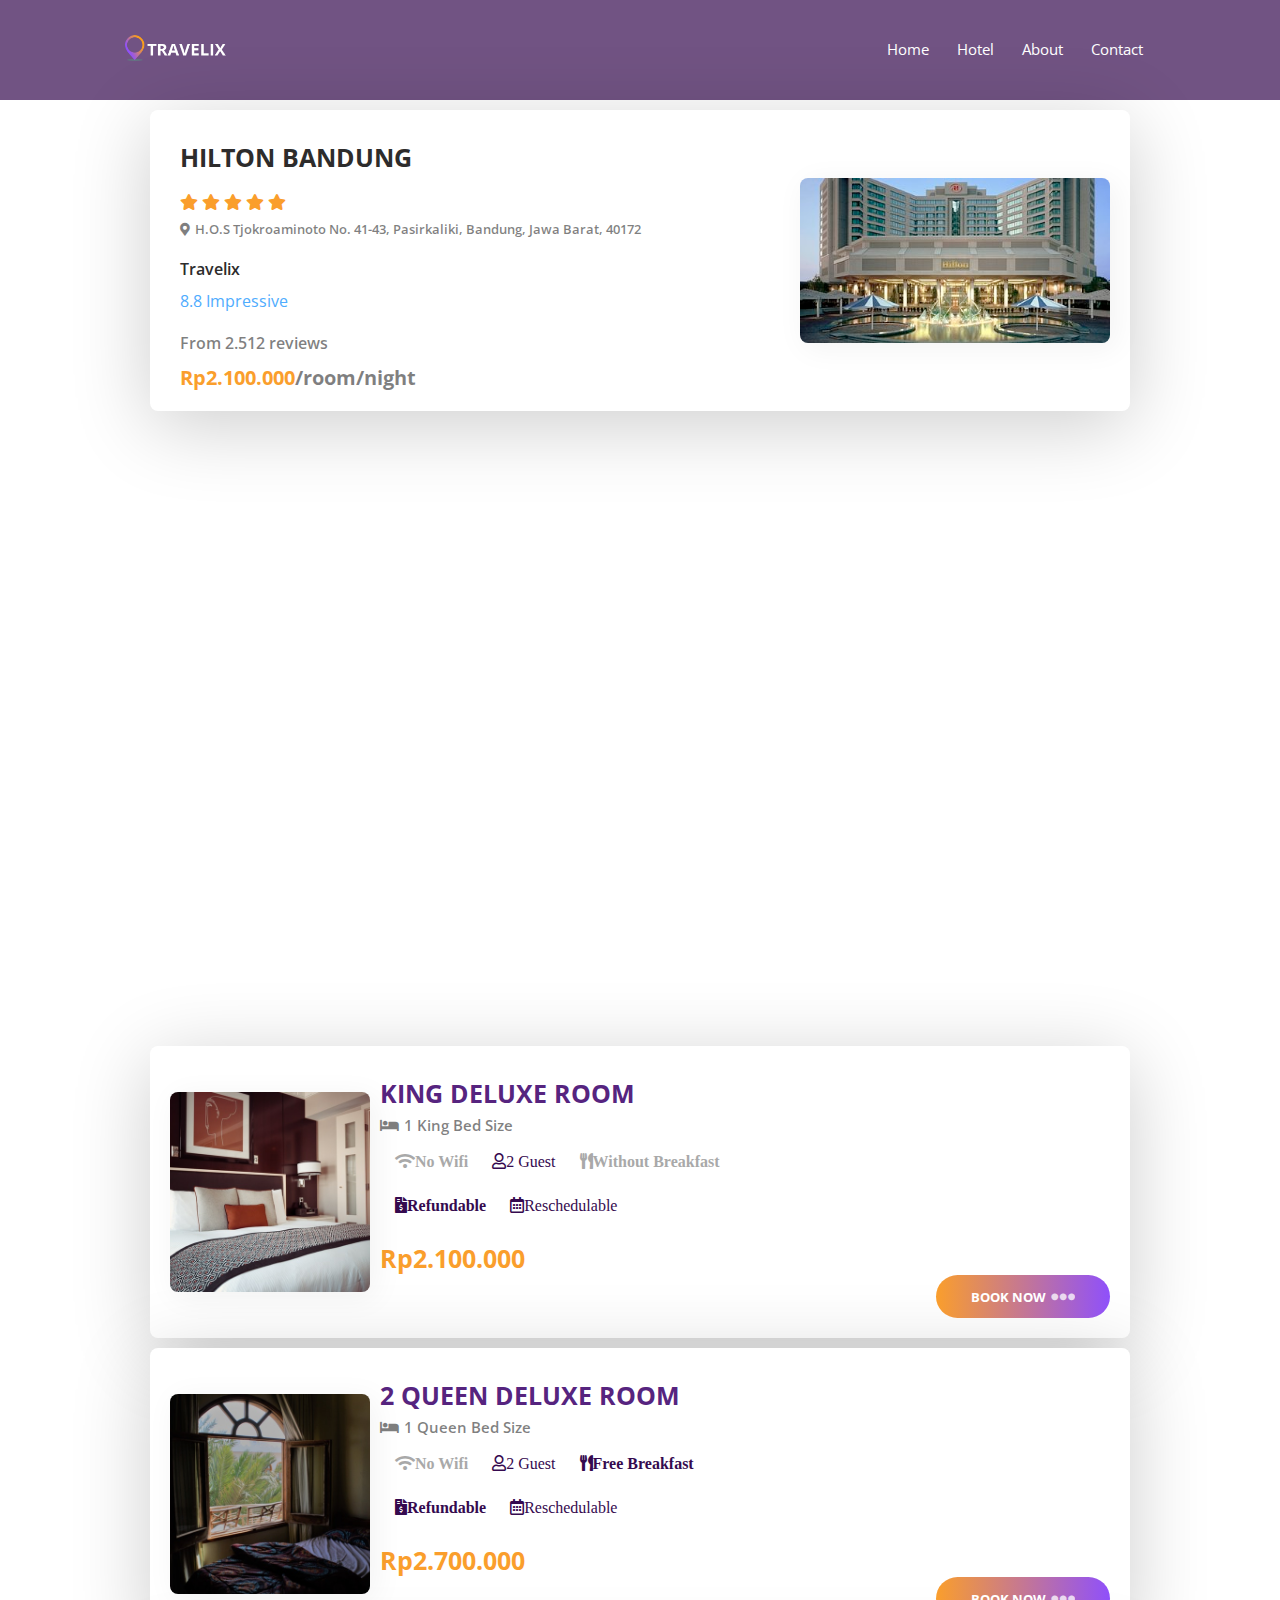
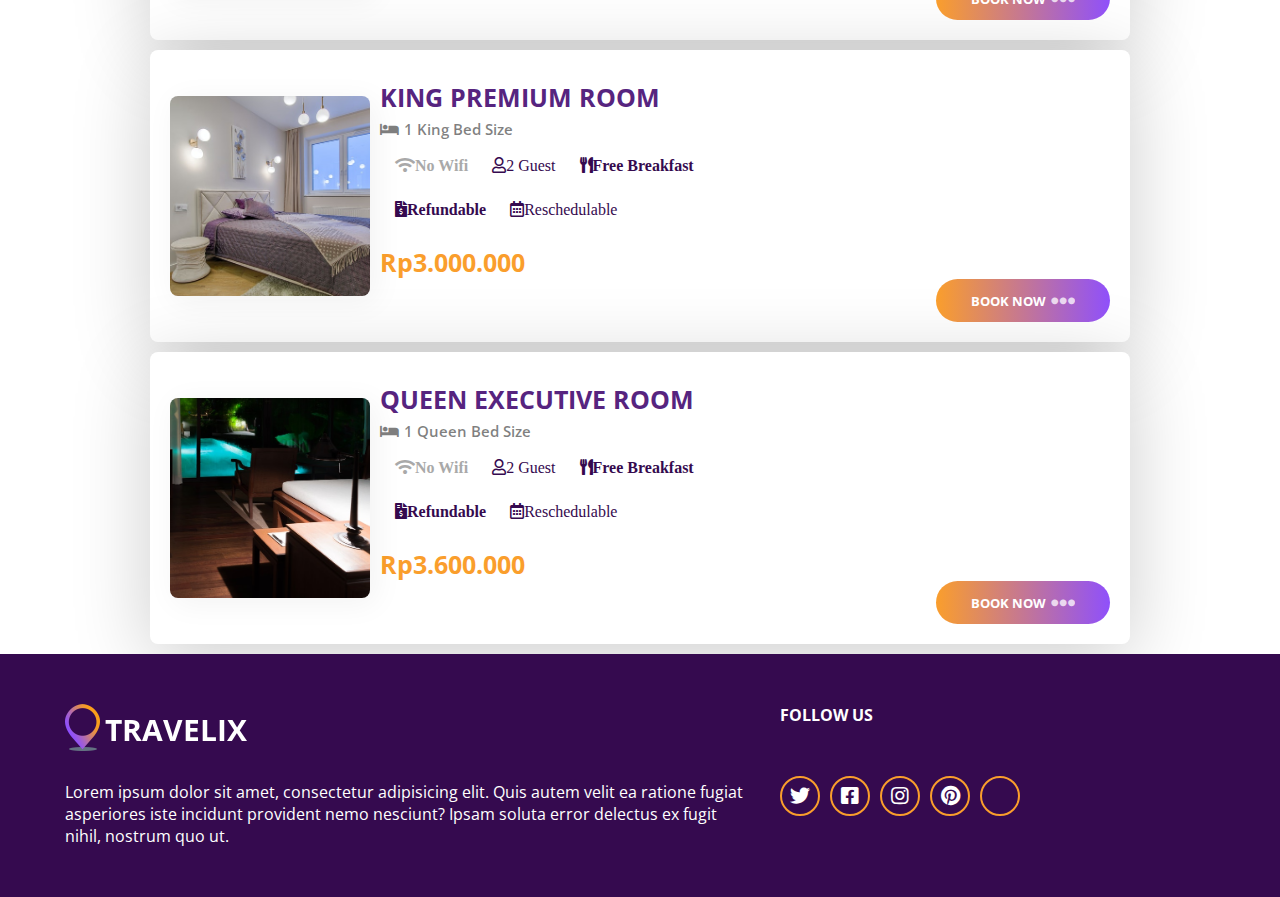
<file: hilton-bandung.html>
<!DOCTYPE html>
<html lang="en">
<head>
    <meta charset="UTF-8">
    <meta name="viewport"
        content="width=device-width, user-scalable=no, initial-scale=1.0, maximum-scale=1.0, minimum-scale=1.0">
    <meta http-equiv="X-UA-Compatible" content="ie=edge">
    <link rel="icon" href="images/logo.png">
    <title>Travelix</title>
    <!--Font awesome CDN-->
    <link rel="stylesheet" href="https://cdnjs.cloudflare.com/ajax/libs/font-awesome/5.13.0/css/all.min.css">    
    <link rel="stylesheet" href="navbar.css">
    <link rel="stylesheet" href="kamar.css">
</head>
<body>
    <header class="header">
        <div class="container">
            <nav>
                <a href="index.html"><img src="images/logo.png"></a>
                <div class="nav-links" id="navLinks">
                    <i class="fa fa-times" onclick="hideMenu()"></i>
                    <ul>
                        <li><a href="index.html">Home</a></li>
                        <li><a href="hotel.html">Hotel</a></li>
                        <li><a href="about.html">About</a></li>
                        <li><a href="contact.html">Contact</a></li>
                    </ul>
                </div>
                <i class="fa fa-bars" onclick="showMenu()"></i>
            </nav>
            <!-- <nav class="nav">
                <a href="index.html" class="logo">
                    <img src="images/logo.png" alt="" class="logo-image">
                </a>
                <div class="hamburger-menu">
                    <i class="fas fa-bars open-state"></i>
                    <i class="fas fa-times close-state"></i>
                </div>
                <ul class="nav-list">
                    <li class="nav-item">
                        <a href="index.html" class="nav-link">Home</a>
                    </li>
                    <li class="nav-item">
                        <a href="hotel.html" class="nav-link">Hotel</a>
                    </li>
                    <li class="nav-item">
                        <a href="#" class="nav-link">About</a>
                    </li>
                    <li class="nav-item">
                        <a href="contact.html" class="nav-link">Contact</a>
                    </li>
                </ul>
            </nav> -->
        </div>
    </header>

    <main>
    <!-- Hotel -->
    <div class="container">
        <div class="hotel-post">
            <div class="hotel-post_info">
                <h1 class="hotel-post_title">Hilton Bandung</h1>                
                <div class="hotel-rating">
                    <i class="fas fa-star rating"></i>
                    <i class="fas fa-star rating"></i>
                    <i class="fas fa-star rating"></i>
                    <i class="fas fa-star rating"></i>
                    <i class="fas fa-star rating"></i>
                </div>
                <div class="hotel-post_date">
                    <span><i class="fas fa-map-marker-alt"></i>H.O.S Tjokroaminoto No. 41-43, Pasirkaliki, Bandung, Jawa Barat, 40172</span>
                </div>
                <div class="hotel-post_judul">
                    <span>Travelix</span>
                </div>
                <div class="hotel-point">
                    <span class="nilai">8.8 Impressive</span>
                </div>
                <div class="hotel-post_reviews">
                    <span>From 2.512 reviews</span>
                </div>
                
                <div class="buy-price">                    
                    <div class="hotel-price">
                        <span class="harga">Rp2.100.000<span class="jumlah">/room/night</span></span>
                        
                    </div>
                    
                </div>
            </div>
            <div class="bg-img">                
                <div class="hotel-post_img">
                    <img src="images/hotel-hilton.jpg" alt="">
                </div>
            </div>            
        </div>
    </div>
    <!-- /Hotel -->
    <!-- Map -->
    <div class="location">
        <iframe src="https://www.google.com/maps/embed?pb=!1m18!1m12!1m3!1d3960.814497937874!2d107.5952650143171!3d-6.9127703695759415!2m3!1f0!2f0!3f0!3m2!1i1024!2i768!4f13.1!3m3!1m2!1s0x2e68e66a9e40f8cd%3A0xf85c3bc286fb3a55!2sHilton%20Bandung!5e0!3m2!1sid!2sid!4v1620348376764!5m2!1sid!2sid" width="600" height="450" style="border:0;" allowfullscreen="" loading="lazy"></iframe>
    </div>
    <!-- /Map -->
    <div class="container">
        <div class="blog-post">
            <div class="blog-post_img">
                <img src="images/room_4.jpg" alt="">
            </div>
            <div class="blog-post_info">
                <h1 class="blog-post_title">King Deluxe Room</h1>
                <div class="blog-post_date">
                    <span><i class="fas fa-bed"></i>1 King Bed Size</span>
                </div>
                <div class="fasilitas">
                    <i class="fas fa-wifi" style="margin-right: 20px; color: darkgrey;">No Wifi</i>
                    <i class="far fa-user" style="margin-right: 20px;">2 Guest</i>
                    <i class="fas fa-utensils" style="margin-right: 20px; color: darkgrey;">Without Breakfast</i><br><br>
                    <i class="fas fa-file-invoice-dollar" style="margin-right: 20px;">Refundable</i>
                    <i class="far fa-calendar-alt" style="">Reschedulable</i>                    
                </div>
                <div class="buy-prize">                    
                    <div class="price">
                        <span>Rp2.100.000</span>
                    </div>
                    <a href="form/booking_confirmation.html" class="btn btn-gradient">Book Now
                        <span class="dots"><i class="fas fa-ellipsis-h"></i></span>
                    </a>
                </div>
            </div>
        </div>
    </div>
    <div class="container">
        <div class="blog-post">
            <div class="blog-post_img">
                <img src="images/room_5.jpg" alt="">
            </div>
            <div class="blog-post_info">
                <h1 class="blog-post_title">2 Queen Deluxe Room</h1>
                <div class="blog-post_date">
                    <span><i class="fas fa-bed"></i>1 Queen Bed Size</span>
                </div>
                <div class="fasilitas">
                    <i class="fas fa-wifi" style="margin-right: 20px; color: darkgrey;">No Wifi</i>
                    <i class="far fa-user" style="margin-right: 20px;">2 Guest</i>
                    <i class="fas fa-utensils" style="margin-right: 20px;">Free Breakfast</i><br><br>
                    <i class="fas fa-file-invoice-dollar" style="margin-right: 20px; ">Refundable</i>
                    <i class="far fa-calendar-alt" style="">Reschedulable</i>                    
                </div>
                <div class="buy-prize">                    
                    <div class="price">
                        <span>Rp2.700.000</span>
                    </div>
                    <a href="form/booking_confirmation.html" class="btn btn-gradient">Book Now
                        <span class="dots"><i class="fas fa-ellipsis-h"></i></span>
                    </a>
                </div>
            </div>
        </div>
    </div>
    <div class="container">
        <div class="blog-post">
            <div class="blog-post_img">
                <img src="images/room_8.jpg" alt="">
            </div>
            <div class="blog-post_info">
                <h1 class="blog-post_title">King Premium Room</h1>
                <div class="blog-post_date">
                    <span><i class="fas fa-bed"></i>1 King Bed Size</span>
                </div>
                <div class="fasilitas">
                    <i class="fas fa-wifi" style="margin-right: 20px; color: darkgrey;">No Wifi</i>
                    <i class="far fa-user" style="margin-right: 20px;">2 Guest</i>
                    <i class="fas fa-utensils" style="margin-right: 20px;">Free Breakfast</i><br><br>
                    <i class="fas fa-file-invoice-dollar" style="margin-right: 20px; ">Refundable</i>
                    <i class="far fa-calendar-alt" style="">Reschedulable</i>                    
                </div>
                <div class="buy-prize">                    
                    <div class="price">
                        <span>Rp3.000.000</span>
                    </div>
                    <a href="form/booking_confirmation.html" class="btn btn-gradient">Book Now
                        <span class="dots"><i class="fas fa-ellipsis-h"></i></span>
                    </a>
                </div>
            </div>
        </div>
    </div>
    <div class="container">
        <div class="blog-post">
            <div class="blog-post_img">
                <img src="images/room_10.jpg" alt="">
            </div>
            <div class="blog-post_info">
                <h1 class="blog-post_title">Queen Executive Room</h1>
                <div class="blog-post_date">
                    <span><i class="fas fa-bed"></i>1 Queen Bed Size</span>
                </div>
                <div class="fasilitas">
                    <i class="fas fa-wifi" style="margin-right: 20px; color: darkgrey;">No Wifi</i>
                    <i class="far fa-user" style="margin-right: 20px;">2 Guest</i>
                    <i class="fas fa-utensils" style="margin-right: 20px;">Free Breakfast</i><br><br>
                    <i class="fas fa-file-invoice-dollar" style="margin-right: 20px;">Refundable</i>
                    <i class="far fa-calendar-alt" style="">Reschedulable</i>                    
                </div>
                <div class="buy-prize">                    
                    <div class="price">
                        <span>Rp3.600.000</span>
                    </div>
                    <a href="form/booking_confirmation.html" class="btn btn-gradient">Book Now
                        <span class="dots"><i class="fas fa-ellipsis-h"></i></span>
                    </a>
                </div>
            </div>
        </div>
    </div>
</main>
<footer class="footer">
    <div class="container">
        <div class="footer-content">
            <div class="footer-content-brand">
                <a href="index.html" class="logo">
                    <img class=logo-image src="images/logo.png" alt="">
                </a>
                <div class="paragraph">
                    Lorem ipsum dolor sit amet, consectetur adipisicing elit. Quis autem velit ea ratione fugiat asperiores iste incidunt provident nemo nesciunt? Ipsam soluta error delectus ex fugit nihil, nostrum quo ut.
                </div>
            </div>
            <div class="social-media-wrap">
                <h4 class="footer-heading">Follow Us</h4>
                <div class="social-media">
                    <a href="#" class="sm-link"><i class="fab fa-twitter"></i></a>
                    <a href="#" class="sm-link"><i class="fab fa-facebook-square"></i></a>
                    <a href="#" class="sm-link"><i class="fab fa-instagram"></i></a>
                    <a href="#" class="sm-link"><i class="fab fa-pinterest"></i></a>
                    <a href="#" class="sm-link"><i class="fab fa-tripadvisor"></i></a>
                </div>
            </div>
        </div>
    </div>
</footer>
<script src="navbar.js">s</script>
</body>
</html>
</file>
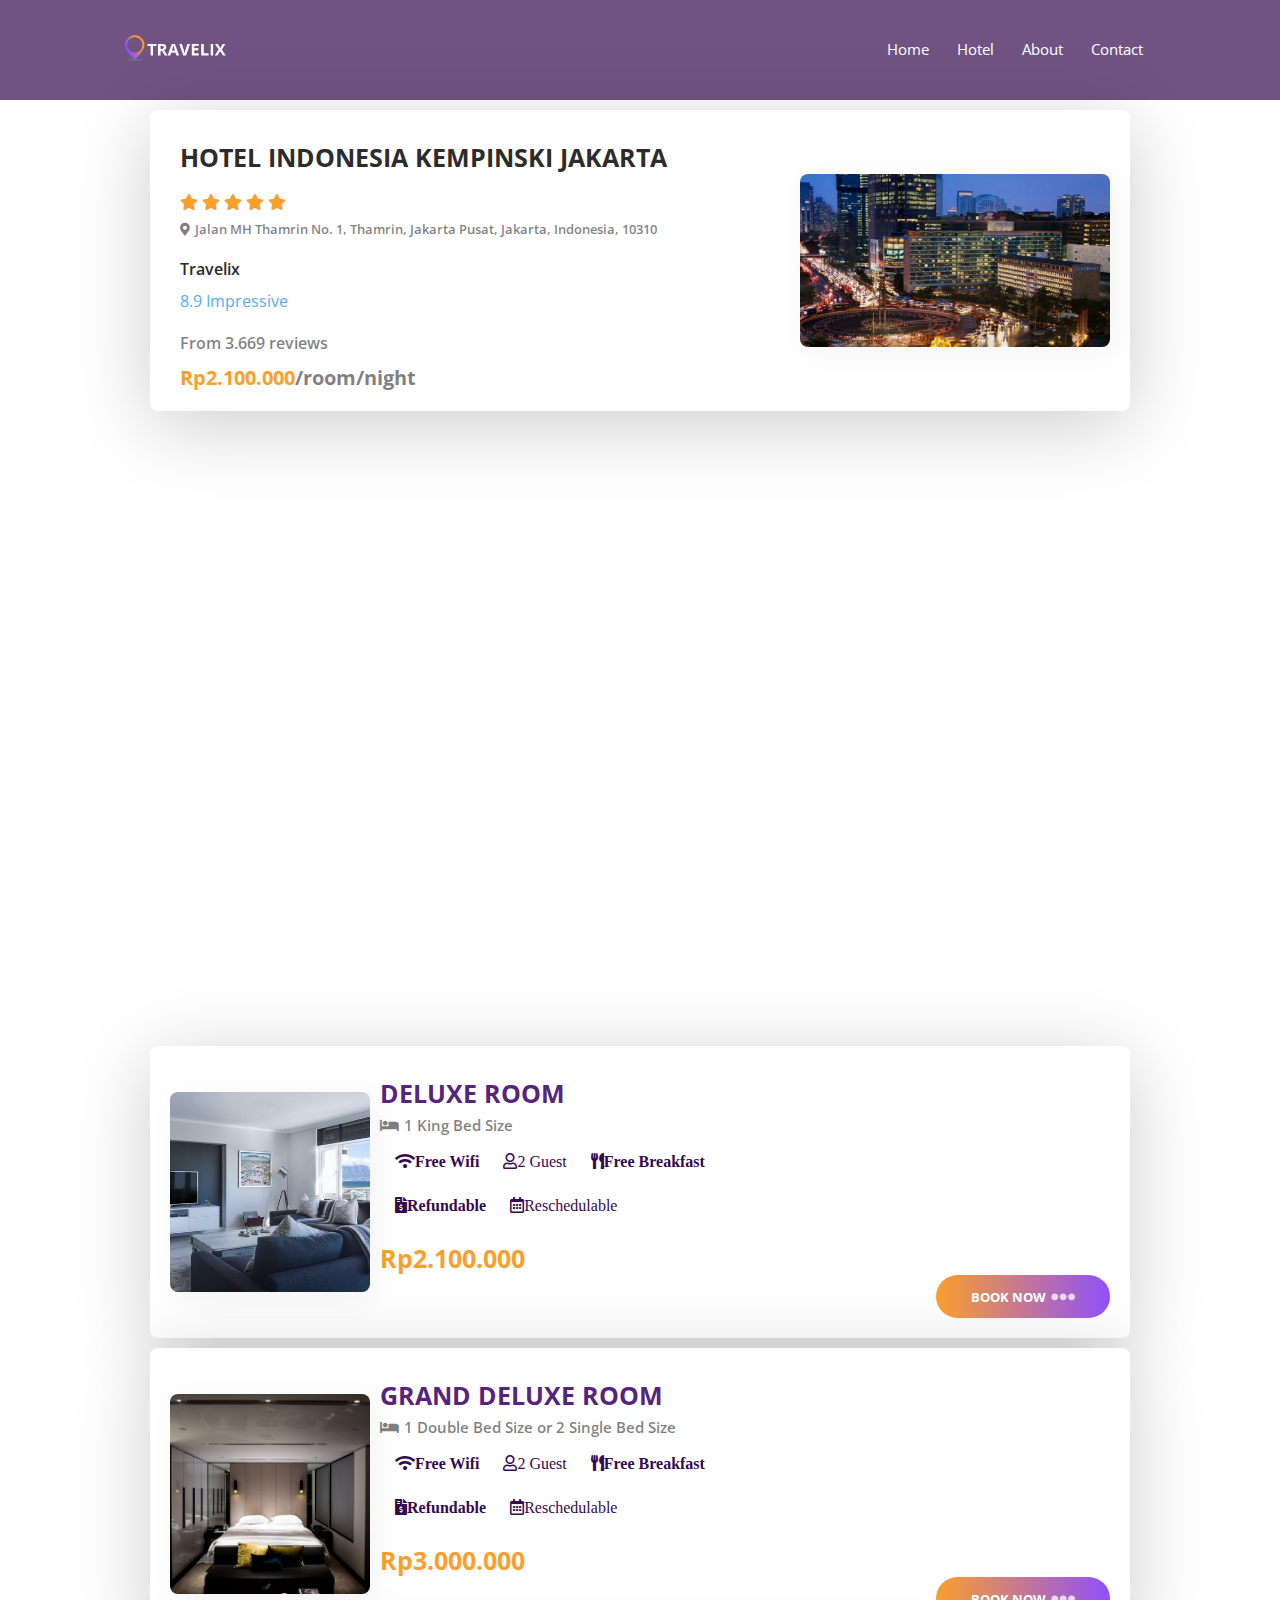
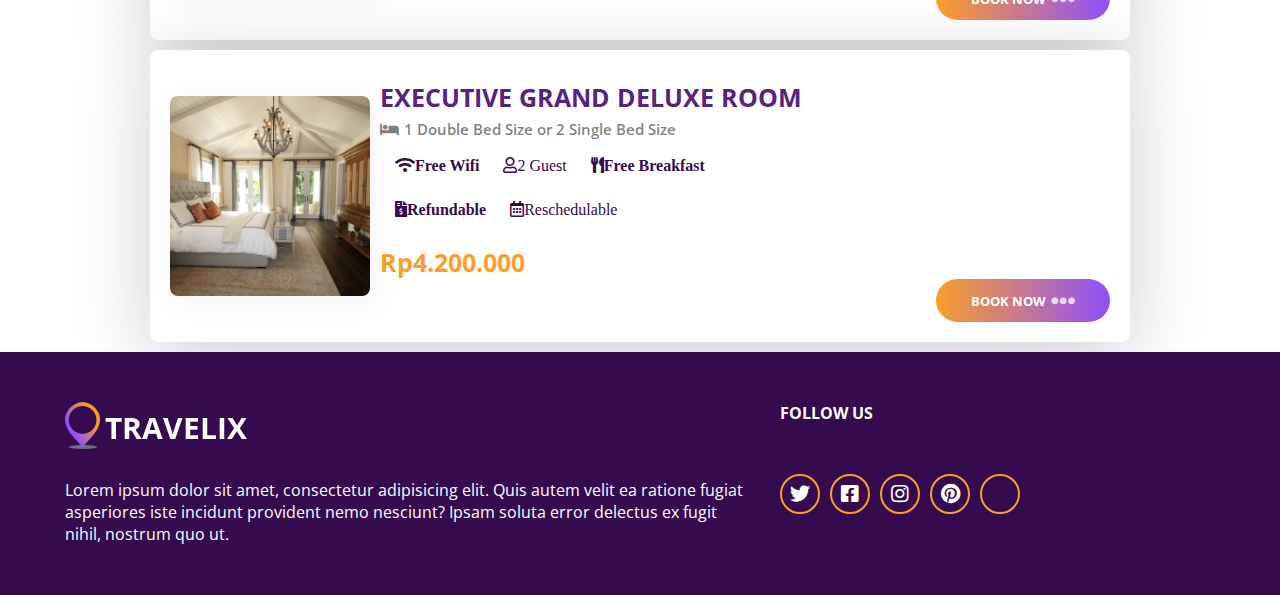
<file: hotel-indonesia.html>
<!DOCTYPE html>
<html lang="en">
<head>
    <meta charset="UTF-8">
    <meta name="viewport"
        content="width=device-width, user-scalable=no, initial-scale=1.0, maximum-scale=1.0, minimum-scale=1.0">
    <meta http-equiv="X-UA-Compatible" content="ie=edge">
    <link rel="icon" href="images/logo.png">
    <title>Travelix</title>
    <!--Font awesome CDN-->
    <link rel="stylesheet" href="https://cdnjs.cloudflare.com/ajax/libs/font-awesome/5.13.0/css/all.min.css">    
    <link rel="stylesheet" href="navbar.css">
    <link rel="stylesheet" href="kamar.css">
</head>
<body>
    <header class="header">
        <div class="container">
            <nav>
                <a href="index.html"><img src="images/logo.png"></a>
                <div class="nav-links" id="navLinks">
                    <i class="fa fa-times" onclick="hideMenu()"></i>
                    <ul>
                        <li><a href="index.html">Home</a></li>
                        <li><a href="hotel.html">Hotel</a></li>
                        <li><a href="about.html">About</a></li>
                        <li><a href="contact.html">Contact</a></li>
                    </ul>
                </div>
                <i class="fa fa-bars" onclick="showMenu()"></i>
            </nav>
            <!-- <nav class="nav">
                <a href="index.html" class="logo">
                    <img src="images/logo.png" alt="" class="logo-image">
                </a>
                <div class="hamburger-menu">
                    <i class="fas fa-bars open-state"></i>
                    <i class="fas fa-times close-state"></i>
                </div>
                <ul class="nav-list">
                    <li class="nav-item">
                        <a href="index.html" class="nav-link">Home</a>
                    </li>
                    <li class="nav-item">
                        <a href="hotel.html" class="nav-link">Hotel</a>
                    </li>
                    <li class="nav-item">
                        <a href="#" class="nav-link">About</a>
                    </li>
                    <li class="nav-item">
                        <a href="contact.html" class="nav-link">Contact</a>
                    </li>
                </ul>
            </nav> -->
        </div>
    </header>

    <main>
    <!-- Hotel -->
    <div class="container">
        <div class="hotel-post">
            <div class="hotel-post_info">
                <h1 class="hotel-post_title">Hotel Indonesia Kempinski Jakarta</h1>                
                <div class="hotel-rating">
                    <i class="fas fa-star rating"></i>
                    <i class="fas fa-star rating"></i>
                    <i class="fas fa-star rating"></i>
                    <i class="fas fa-star rating"></i>
                    <i class="fas fa-star rating"></i>
                </div>
                <div class="hotel-post_date">
                    <span><i class="fas fa-map-marker-alt"></i>Jalan MH Thamrin No. 1, Thamrin, Jakarta Pusat, Jakarta, Indonesia, 10310</span>
                </div>
                <div class="hotel-post_judul">
                    <span>Travelix</span>
                </div>
                <div class="hotel-point">
                    <span class="nilai">8.9 Impressive</span>
                </div>
                <div class="hotel-post_reviews">
                    <span>From 3.669 reviews</span>
                </div>
                
                <div class="buy-price">                    
                    <div class="hotel-price">
                        <span class="harga">Rp2.100.000<span class="jumlah">/room/night</span></span>
                        
                    </div>
                    
                </div>
            </div>
            <div class="bg-img">                
                <div class="hotel-post_img">
                    <img src="images/hotel-indonesia.jpg" alt="">
                </div>
            </div>            
        </div>
    </div>
    <!-- /Hotel -->
    <!-- Map -->
    <div class="location">
        <iframe src="https://www.google.com/maps/embed?pb=!1m18!1m12!1m3!1d3966.5147512900467!2d106.82016851431!3d-6.195607562421398!2m3!1f0!2f0!3f0!3m2!1i1024!2i768!4f13.1!3m3!1m2!1s0x2e69f421963cd607%3A0x503cb9e9306e657a!2sHotel%20Indonesia%20Kempinski%20Jakarta!5e0!3m2!1sid!2sid!4v1620440786649!5m2!1sid!2sid" width="600" height="450" style="border:0;" allowfullscreen="" loading="lazy"></iframe>
    </div>
    <!-- /Map -->
    <div class="container">
        <div class="blog-post">
            <div class="blog-post_img">
                <img src="images/room_1.jpg" alt="">
            </div>
            <div class="blog-post_info">
                <h1 class="blog-post_title">Deluxe Room</h1>
                <div class="blog-post_date">
                    <span><i class="fas fa-bed"></i>1 King Bed Size</span>
                </div>
                <div class="fasilitas">
                    <i class="fas fa-wifi" style="margin-right: 20px;">Free Wifi</i>
                    <i class="far fa-user" style="margin-right: 20px;">2 Guest</i>
                    <i class="fas fa-utensils" style="margin-right: 20px;">Free Breakfast</i><br><br>
                    <i class="fas fa-file-invoice-dollar" style="margin-right: 20px;">Refundable</i>
                    <i class="far fa-calendar-alt" style="">Reschedulable</i>                    
                </div>
                <div class="buy-prize">                    
                    <div class="price">
                        <span>Rp2.100.000</span>
                    </div>
                    <a href="form/booking_confirmation.html" class="btn btn-gradient">Book Now
                        <span class="dots"><i class="fas fa-ellipsis-h"></i></span>
                    </a>
                </div>
            </div>
        </div>
    </div>
    <div class="container">
        <div class="blog-post">
            <div class="blog-post_img">
                <img src="images/room_2.jpg" alt="">
            </div>
            <div class="blog-post_info">
                <h1 class="blog-post_title">Grand Deluxe Room</h1>
                <div class="blog-post_date">
                    <span><i class="fas fa-bed"></i>1 Double Bed Size or 2 Single Bed Size</span>
                </div>
                <div class="fasilitas">
                    <i class="fas fa-wifi" style="margin-right: 20px;">Free Wifi</i>
                    <i class="far fa-user" style="margin-right: 20px;">2 Guest</i>
                    <i class="fas fa-utensils" style="margin-right: 20px;">Free Breakfast</i><br><br>
                    <i class="fas fa-file-invoice-dollar" style="margin-right: 20px; ">Refundable</i>
                    <i class="far fa-calendar-alt" style="">Reschedulable</i>                    
                </div>
                <div class="buy-prize">                    
                    <div class="price">
                        <span>Rp3.000.000</span>
                    </div>
                    <a href="form/booking_confirmation.html" class="btn btn-gradient">Book Now
                        <span class="dots"><i class="fas fa-ellipsis-h"></i></span>
                    </a>
                </div>
            </div>
        </div>
    </div>
    <div class="container">
        <div class="blog-post">
            <div class="blog-post_img">
                <img src="images/room_3.jpg" alt="">
            </div>
            <div class="blog-post_info">
                <h1 class="blog-post_title">Executive Grand Deluxe Room</h1>
                <div class="blog-post_date">
                    <span><i class="fas fa-bed"></i>1 Double Bed Size or 2 Single Bed Size</span>
                </div>
                <div class="fasilitas">
                    <i class="fas fa-wifi" style="margin-right: 20px;">Free Wifi</i>
                    <i class="far fa-user" style="margin-right: 20px;">2 Guest</i>
                    <i class="fas fa-utensils" style="margin-right: 20px;">Free Breakfast</i><br><br>
                    <i class="fas fa-file-invoice-dollar" style="margin-right: 20px; ">Refundable</i>
                    <i class="far fa-calendar-alt" style="">Reschedulable</i>                    
                </div>
                <div class="buy-prize">                    
                    <div class="price">
                        <span>Rp4.200.000</span>
                    </div>
                    <a href="form/booking_confirmation.html" class="btn btn-gradient">Book Now
                        <span class="dots"><i class="fas fa-ellipsis-h"></i></span>
                    </a>
                </div>
            </div>
        </div>
    </div>    
</main>
<footer class="footer">
    <div class="container">
        <div class="footer-content">
            <div class="footer-content-brand">
                <a href="index.html" class="logo">
                    <img class=logo-image src="images/logo.png" alt="">
                </a>
                <div class="paragraph">
                    Lorem ipsum dolor sit amet, consectetur adipisicing elit. Quis autem velit ea ratione fugiat asperiores iste incidunt provident nemo nesciunt? Ipsam soluta error delectus ex fugit nihil, nostrum quo ut.
                </div>
            </div>
            <div class="social-media-wrap">
                <h4 class="footer-heading">Follow Us</h4>
                <div class="social-media">
                    <a href="#" class="sm-link"><i class="fab fa-twitter"></i></a>
                    <a href="#" class="sm-link"><i class="fab fa-facebook-square"></i></a>
                    <a href="#" class="sm-link"><i class="fab fa-instagram"></i></a>
                    <a href="#" class="sm-link"><i class="fab fa-pinterest"></i></a>
                    <a href="#" class="sm-link"><i class="fab fa-tripadvisor"></i></a>
                </div>
            </div>
        </div>
    </div>
</footer>
<script src="navbar.js">s</script>
</body>
</html>
</file>
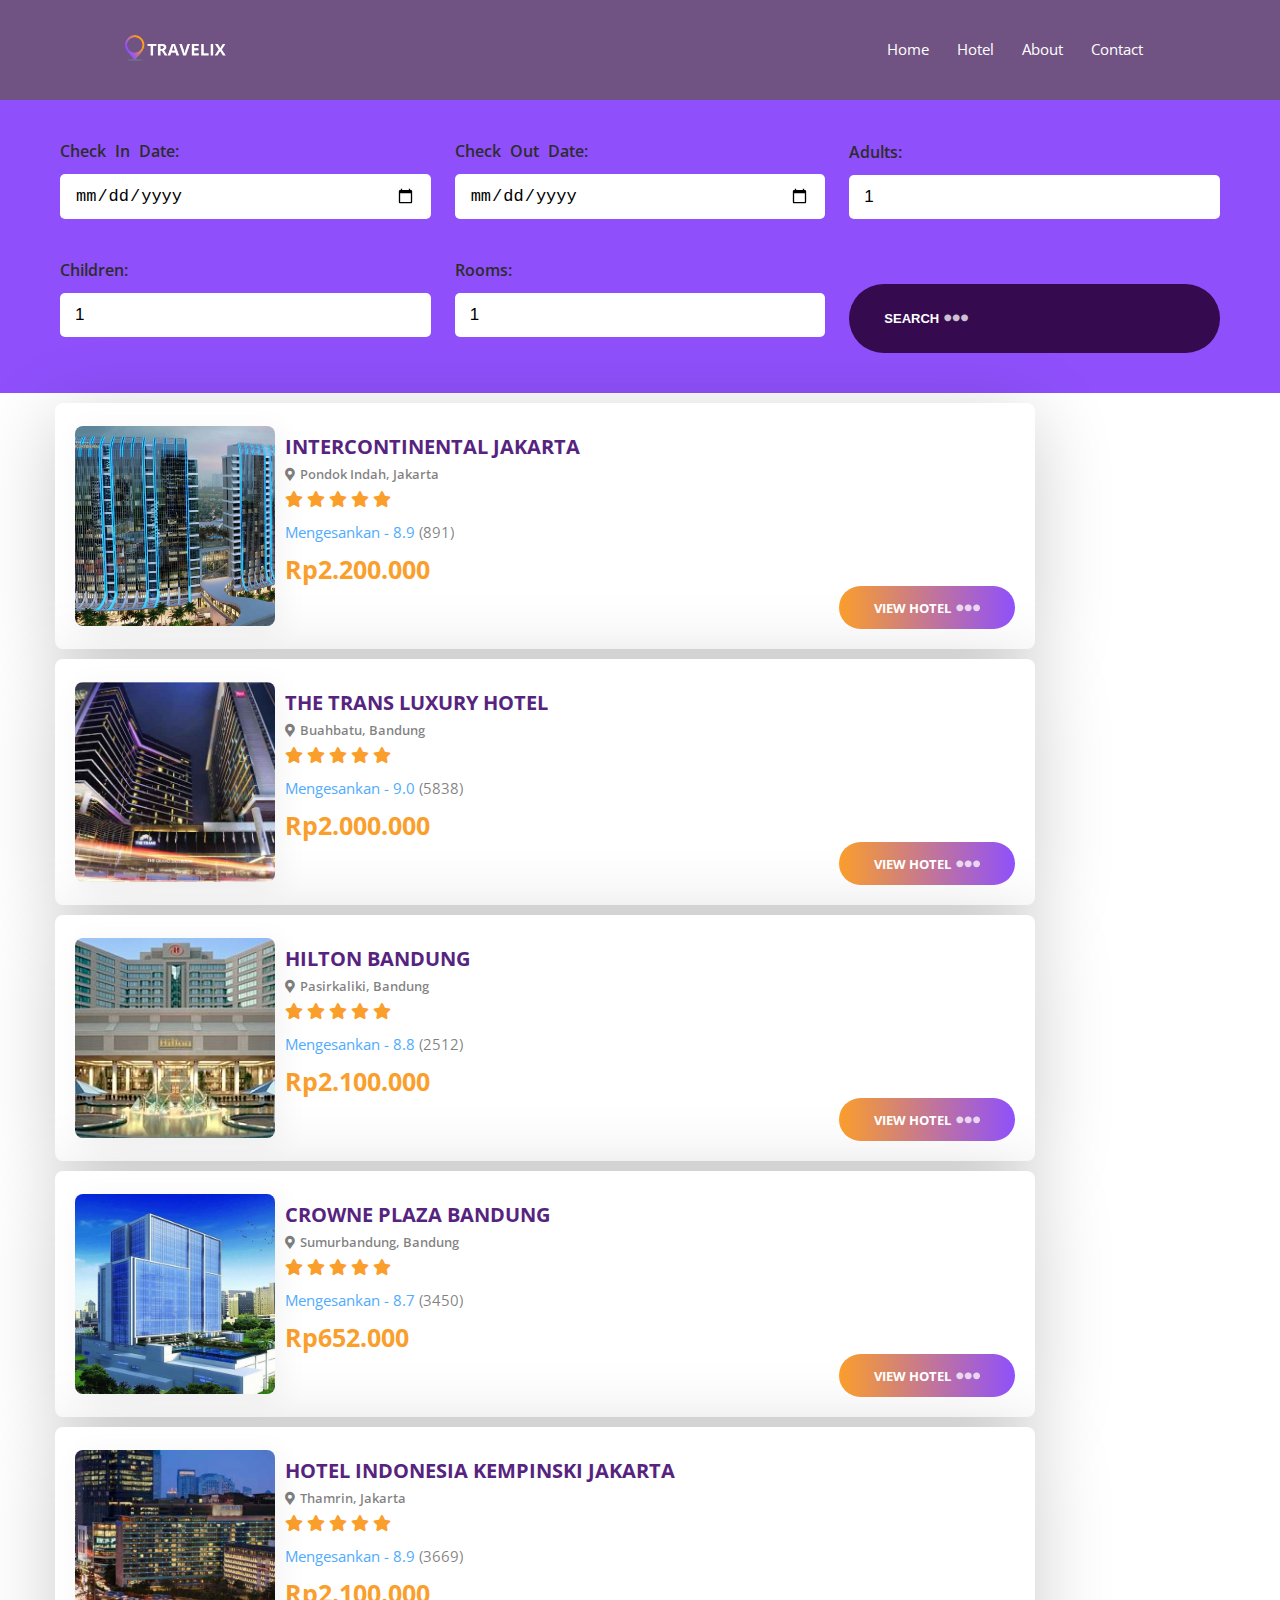
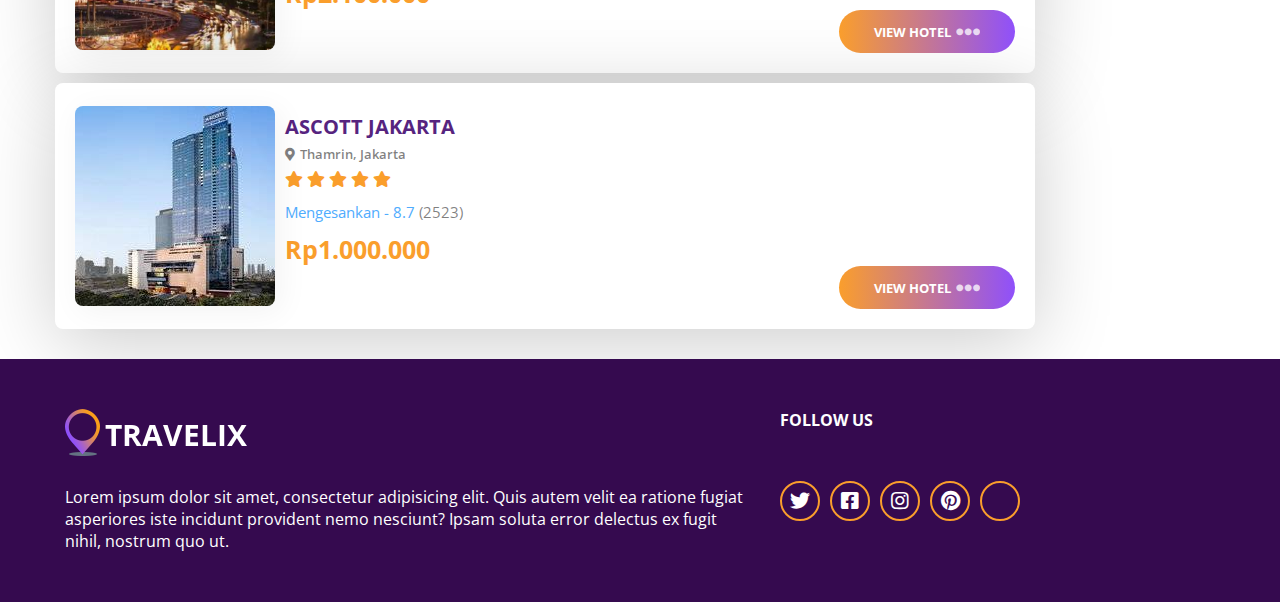
<file: hotel.html>
<!DOCTYPE html>
<html lang="en">
<head>
    <meta charset="UTF-8">
    <meta name="viewport"
        content="width=device-width, user-scalable=no, initial-scale=1.0, maximum-scale=1.0, minimum-scale=1.0">
    <meta http-equiv="X-UA-Compatible" content="ie=edge">
    <link rel="icon" href="images/logo.png">
    <title>Travelix</title>
    <!--Font awesome CDN-->
    <link rel="stylesheet" href="https://cdnjs.cloudflare.com/ajax/libs/font-awesome/5.13.0/css/all.min.css">
    <link rel="stylesheet" href="navbar.css">
    <link rel="stylesheet" href="hotel.css">
    
</head>
<body>
    <header class="header">
        <div class="container">
            <nav>
                <a href="index.html"><img src="images/logo.png"></a>
                <div class="nav-links" id="navLinks">
                    <i class="fa fa-times" onclick="hideMenu()"></i>
                    <ul>
                        <li><a href="index.html">Home</a></li>
                        <li><a href="hotel.html">Hotel</a></li>
                        <li><a href="about.html">About</a></li>
                        <li><a href="contact.html">Contact</a></li>
                    </ul>
                </div>
                <i class="fa fa-bars" onclick="showMenu()"></i>
            </nav>
            <!-- <nav class="nav">
                <a href="index.html" class="logo">
                    <img src="images/logo.png" alt="" class="logo-image">
                </a>
                <div class="hamburger-menu">
                    <i class="fas fa-bars open-state"></i>
                    <i class="fas fa-times close-state"></i>
                </div>
                <ul class="nav-list">
                    <li class="nav-item">
                        <a href="index.html" class="nav-link">Home</a>
                    </li>
                    <li class="nav-item">
                        <a href="hotel.html" class="nav-link">Hotel</a>
                    </li>
                    <li class="nav-item">
                        <a href="#" class="nav-link">About</a>
                    </li>
                    <li class="nav-item">
                        <a href="contact.html" class="nav-link">Contact</a>
                    </li>
                </ul>
            </nav> -->
        </div>
    </header>
    <main>
        <div class="book">
            <form  class="book-form">
                <div class="form-item">
                    <label for="checkin-date">Check In Date: </label>
                    <input type="date" name="checkin-date" id="checkin-date">
                </div>
                <div class="form-item">
                    <label for="checkout-date">Check Out Date: </label>
                    <input type="date" name="checkout-date" id="checkout-date">
                </div>
                <div class="form-item">
                    <label for="adult">Adults: </label>
                    <input type="number" min="1" value="1" name="adult" id="adult">
                </div>
                <div class="form-item">
                    <label for="children">Children: </label>
                    <input type="number" min="1" value="1" name="children" id="children">
                </div>
                <div class="form-item">
                    <label for="rooms">Rooms: </label>
                    <input type="number" min="1" value="1" name="rooms" id="rooms">
                </div>
                <button type="submit" class="btn form-btn btn-purple">Search
                    <span class="dots"><i class="fas fa-ellipsis-h"></i></span>
                </button>
            </form>
        </div>

        <div class="container">
            <div id="list-hotel" class="row">

            </div>
        </div>

        <!-- <div class="container" id="list-hotel">

        </div> -->
        
            <!-- <div class="container">
                <div class="blog-post">
                    <div class="blog-post_img">
                        <img src="images/intercontinental.jpeg" alt="">
                    </div>
                    <div class="blog-post_info">
                        <h1 class="blog-post_title">InterContinental Jakarta</h1>
                        <div class="blog-post_date">
                            <span><i class="fas fa-map-marker-alt"></i>Pondok Indah, Jakarta</span>
                        </div>
                        <div class="hotel-rating">
                            <i class="fas fa-star rating"></i>
                            <i class="fas fa-star rating"></i>
                            <i class="fas fa-star rating"></i>
                            <i class="fas fa-star rating"></i>
                            <i class="fas fa-star rating"></i>
                        </div>
                        <div class="point">
                            <span class="nilai">Mengesankan - 8.9<span class="jumlah"> (891)</span></span>
                        </div>
                        
                        <div class="price">
                            <span>Rp1.600.000</span>
                        </div>
                        <a href="kamar.html" class="btn btn-gradient">View Hotel
                            <span class="dots"><i class="fas fa-ellipsis-h"></i></span>
                        </a>
                    </div>
                </div>
                <div class="blog-post">
                    <div class="blog-post_img">
                        <img src="images/room_1.jpg" alt="">
                    </div>
                    <div class="blog-post_info">
                        <h1 class="blog-post_title">Hotel Bandung</h1>
                        <div class="blog-post_date">
                            <span><i class="fas fa-map-marker-alt"></i>Ciamis, Bandung</span>
                        </div>
                        <div class="hotel-rating">
                            <i class="fas fa-star rating"></i>
                            <i class="fas fa-star rating"></i>
                            <i class="fas fa-star rating"></i>
                            <i class="fas fa-star rating"></i>
                        </div>
                        <div class="point">
                            <span class="nilai">Mengesankan - 8.7<span class="jumlah"> (851)</span></span>
                        </div>
                        
                        <div class="price">
                            <span>Rp1.200.000</span>
                        </div>
                        <a href="#" class="btn btn-gradient">View Hotel
                            <span class="dots"><i class="fas fa-ellipsis-h"></i></span>
                        </a>
                    </div>
                </div>
                <div class="blog-post">
                    <div class="blog-post_img">
                        <img src="images/room_2.jpg" alt="">
                    </div>
                    <div class="blog-post_info">
                        <h1 class="blog-post_title">Hotel Yogyakarta</h1>
                        <div class="blog-post_date">
                            <span><i class="fas fa-map-marker-alt"></i>Malioboro, Yogyakarta</span>
                        </div>
                        <div class="hotel-rating">
                            <i class="fas fa-star rating"></i>
                            <i class="fas fa-star rating"></i>
                            <i class="fas fa-star rating"></i>
                            <i class="fas fa-star rating"></i>
                        </div>
                        <div class="point">
                            <span class="nilai">Mengesankan - 9.0<span class="jumlah"> (920)</span></span>
                        </div>
                        
                        <div class="price">
                            <span>Rp1.000.000</span>
                        </div>
                        <a href="#" class="btn btn-gradient">View Hotel
                            <span class="dots"><i class="fas fa-ellipsis-h"></i></span>
                        </a>
                    </div>
                </div>
            </div> -->

            
            <!-- <div class="blog-post">
                <div class="blog-post_img">
                    <img src="images/room_8.jpg" alt="">
                </div>
                <div class="blog-post_info">
                    <span class="hotel-price">From $200/Night</span>
                        <br>
                            <i class="fas fa-star rating"></i>
                            <i class="fas fa-star rating"></i>
                            <i class="fas fa-star rating"></i>
                            <i class="fas fa-star rating"></i>
                            <i class="fas fa-star-half rating"></i>
                        
                    <h1 class="blog-post_title">Hotel Jakarta</h1>
                    <p class="blog-post_text">
                        Sunt consectetur ut laboris culpa reprehenderit eiusmod dolore aliquip velit consequat. 
                        Voluptate eu consequat velit mollit occaecat tempor consequat do incididunt in dolor et veniam. 
                        Veniam excepteur voluptate et et in labore commodo amet minim sunt elit non. 
                        Do laborum et voluptate velit aute id nulla incididunt.                         
                    </p>
                    <a href="#" class="blog-post_cta">Book Now</a>
                </div>
            </div> -->
        
    </main>
    <footer class="footer">
        <div class="container">
            <div class="footer-content">
                <div class="footer-content-brand">
                    <a href="index.html" class="logo">
                        <img class=logo-image src="images/logo.png" alt="">
                    </a>
                    <div class="paragraph">
                        Lorem ipsum dolor sit amet, consectetur adipisicing elit. Quis autem velit ea ratione fugiat asperiores iste incidunt provident nemo nesciunt? Ipsam soluta error delectus ex fugit nihil, nostrum quo ut.
                    </div>
                </div>
                <div class="social-media-wrap">
                    <h4 class="footer-heading">Follow Us</h4>
                    <div class="social-media">
                        <a href="#" class="sm-link"><i class="fab fa-twitter"></i></a>
                        <a href="#" class="sm-link"><i class="fab fa-facebook-square"></i></a>
                        <a href="#" class="sm-link"><i class="fab fa-instagram"></i></a>
                        <a href="#" class="sm-link"><i class="fab fa-pinterest"></i></a>
                        <a href="#" class="sm-link"><i class="fab fa-tripadvisor"></i></a>
                    </div>
                </div>
            </div>
        </div>
    </footer>
    <script type="text/javascript" src="js/materialize.js"></script>
    <script src="navbar.js"></script>
    <script type="text/javascript" src="hotel.js"></script>
</body>
</html>
</file>
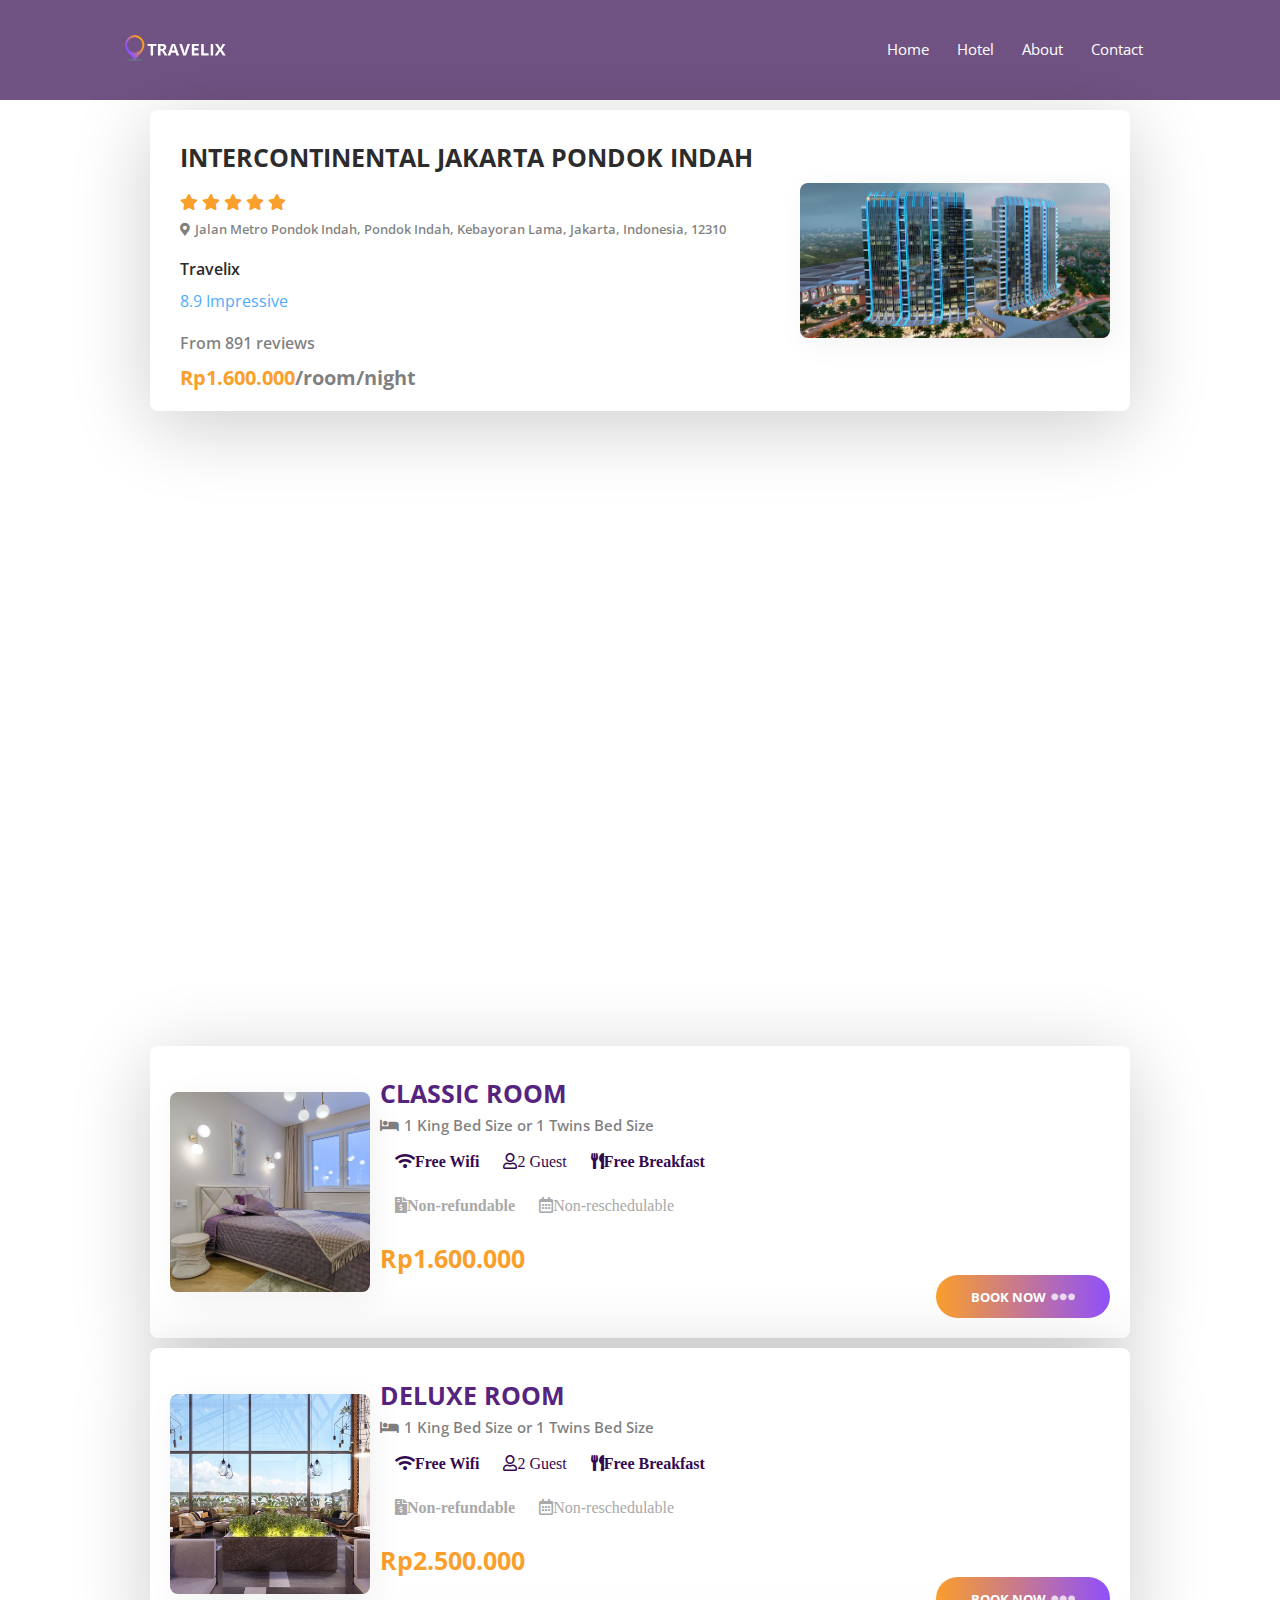
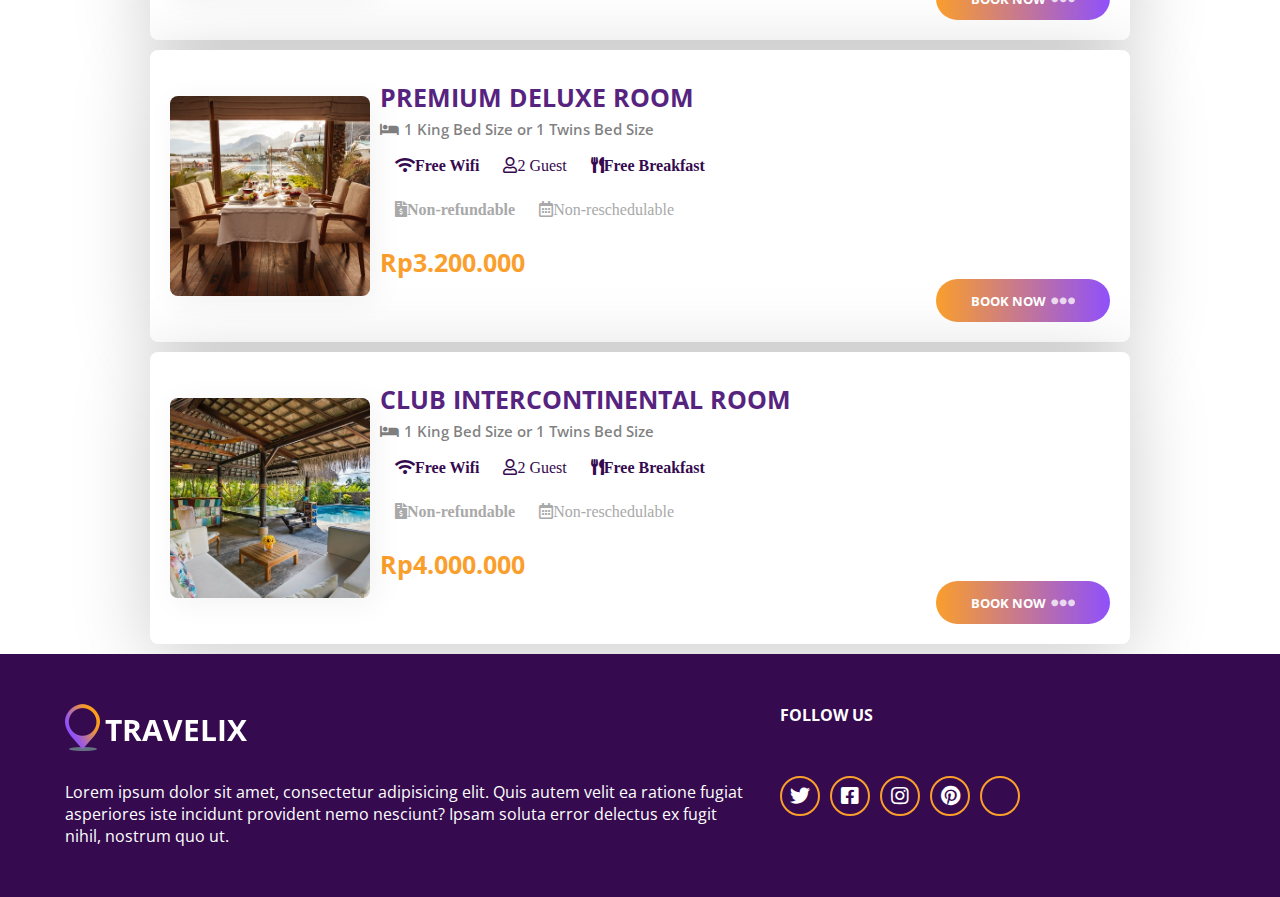
<file: kamar.html>
<!DOCTYPE html>
<html lang="en">
<head>
    <meta charset="UTF-8">
    <meta name="viewport"
        content="width=device-width, user-scalable=no, initial-scale=1.0, maximum-scale=1.0, minimum-scale=1.0">
    <meta http-equiv="X-UA-Compatible" content="ie=edge">
    <link rel="icon" href="images/logo.png">
    <title>Travelix</title>
    <!--Font awesome CDN-->
    <link rel="stylesheet" href="https://cdnjs.cloudflare.com/ajax/libs/font-awesome/5.13.0/css/all.min.css">    
    <link rel="stylesheet" href="navbar.css">
    <link rel="stylesheet" href="kamar.css">
</head>
<body>
    <header class="header">
        <div class="container">
            <nav>
                <a href="index.html"><img src="images/logo.png"></a>
                <div class="nav-links" id="navLinks">
                    <i class="fa fa-times" onclick="hideMenu()"></i>
                    <ul>
                        <li><a href="index.html">Home</a></li>
                        <li><a href="hotel.html">Hotel</a></li>
                        <li><a href="about.html">About</a></li>
                        <li><a href="contact.html">Contact</a></li>
                    </ul>
                </div>
                <i class="fa fa-bars" onclick="showMenu()"></i>
            </nav>
            <!-- <nav class="nav">
                <a href="index.html" class="logo">
                    <img src="images/logo.png" alt="" class="logo-image">
                </a>
                <div class="hamburger-menu">
                    <i class="fas fa-bars open-state"></i>
                    <i class="fas fa-times close-state"></i>
                </div>
                <ul class="nav-list">
                    <li class="nav-item">
                        <a href="index.html" class="nav-link">Home</a>
                    </li>
                    <li class="nav-item">
                        <a href="hotel.html" class="nav-link">Hotel</a>
                    </li>
                    <li class="nav-item">
                        <a href="#" class="nav-link">About</a>
                    </li>
                    <li class="nav-item">
                        <a href="contact.html" class="nav-link">Contact</a>
                    </li>
                </ul>
            </nav> -->
        </div>
    </header>

    <main>
    <!-- Hotel -->
    <div class="container">
        <div class="hotel-post">
            <div class="hotel-post_info">
                <h1 class="hotel-post_title">InterContinental Jakarta Pondok Indah</h1>                
                <div class="hotel-rating">
                    <i class="fas fa-star rating"></i>
                    <i class="fas fa-star rating"></i>
                    <i class="fas fa-star rating"></i>
                    <i class="fas fa-star rating"></i>
                    <i class="fas fa-star rating"></i>
                </div>
                <div class="hotel-post_date">
                    <span><i class="fas fa-map-marker-alt"></i>Jalan Metro Pondok Indah, Pondok Indah, Kebayoran Lama, Jakarta, Indonesia, 12310</span>
                </div>
                <div class="hotel-post_judul">
                    <span>Travelix</span>
                </div>
                <div class="hotel-point">
                    <span class="nilai">8.9 Impressive</span>
                </div>
                <div class="hotel-post_reviews">
                    <span>From 891 reviews</span>
                </div>
                
                <div class="buy-price">                    
                    <div class="hotel-price">
                        <span class="harga">Rp1.600.000<span class="jumlah">/room/night</span></span>
                        
                    </div>
                    
                </div>
            </div>
            <div class="bg-img">                
                <div class="hotel-post_img">
                    <img src="images/intercontinental.jpeg" alt="">
                </div>
            </div>            
        </div>
    </div>
    <!-- /Hotel -->
    <!-- Map -->
    <div class="location">
        <iframe src="https://www.google.com/maps/embed?pb=!1m18!1m12!1m3!1d3965.9939072906736!2d106.78014601476936!3d-6.264530395465649!2m3!1f0!2f0!3f0!3m2!1i1024!2i768!4f13.1!3m3!1m2!1s0x2e69f1c8d1169df1%3A0x92beb07f4a856c77!2sInterContinental%20Jakarta%20Pondok%20Indah!5e0!3m2!1sid!2sid!4v1620124112208!5m2!1sid!2sid" width="600" height="450" style="border:0;" allowfullscreen="" loading="lazy"></iframe>
    </div>
    <!-- /Map -->
    <div class="container">
        <div class="blog-post">
            <div class="blog-post_img">
                <img src="images/room_8.jpg" alt="">
            </div>
            <div class="blog-post_info">
                <h1 class="blog-post_title">Classic Room</h1>
                <div class="blog-post_date">
                    <span><i class="fas fa-bed"></i>1 King Bed Size or 1 Twins Bed Size</span>
                </div>
                <div class="fasilitas">
                    <i class="fas fa-wifi" style="margin-right: 20px;">Free Wifi</i>
                    <i class="far fa-user" style="margin-right: 20px;">2 Guest</i>
                    <i class="fas fa-utensils" style="margin-right: 20px;">Free Breakfast</i><br><br>
                    <i class="fas fa-file-invoice-dollar" style="margin-right: 20px; color: darkgrey;">Non-refundable</i>
                    <i class="far fa-calendar-alt" style="color: darkgrey;">Non-reschedulable</i>                    
                </div>
                <div class="buy-prize">                    
                    <div class="price">
                        <span>Rp1.600.000</span>
                    </div>
                    <a href="form/booking_confirmation.html" class="btn btn-gradient">Book Now
                        <span class="dots"><i class="fas fa-ellipsis-h"></i></span>
                    </a>
                </div>
            </div>
        </div>
    </div>
    <div class="container">
        <div class="blog-post">
            <div class="blog-post_img">
                <img src="images/room_9.jpg" alt="">
            </div>
            <div class="blog-post_info">
                <h1 class="blog-post_title">Deluxe Room</h1>
                <div class="blog-post_date">
                    <span><i class="fas fa-bed"></i>1 King Bed Size or 1 Twins Bed Size</span>
                </div>
                <div class="fasilitas">
                    <i class="fas fa-wifi" style="margin-right: 20px;">Free Wifi</i>
                    <i class="far fa-user" style="margin-right: 20px;">2 Guest</i>
                    <i class="fas fa-utensils" style="margin-right: 20px;">Free Breakfast</i><br><br>
                    <i class="fas fa-file-invoice-dollar" style="margin-right: 20px; color: darkgrey;">Non-refundable</i>
                    <i class="far fa-calendar-alt" style="color: darkgrey;">Non-reschedulable</i>                    
                </div>
                <div class="buy-prize">                    
                    <div class="price">
                        <span>Rp2.500.000</span>
                    </div>
                    <a href="form/booking_confirmation.html" class="btn btn-gradient">Book Now
                        <span class="dots"><i class="fas fa-ellipsis-h"></i></span>
                    </a>
                </div>
            </div>
        </div>
    </div>
    <div class="container">
        <div class="blog-post">
            <div class="blog-post_img">
                <img src="images/room_7.jpg" alt="">
            </div>
            <div class="blog-post_info">
                <h1 class="blog-post_title">Premium Deluxe Room</h1>
                <div class="blog-post_date">
                    <span><i class="fas fa-bed"></i>1 King Bed Size or 1 Twins Bed Size</span>
                </div>
                <div class="fasilitas">
                    <i class="fas fa-wifi" style="margin-right: 20px;">Free Wifi</i>
                    <i class="far fa-user" style="margin-right: 20px;">2 Guest</i>
                    <i class="fas fa-utensils" style="margin-right: 20px;">Free Breakfast</i><br><br>
                    <i class="fas fa-file-invoice-dollar" style="margin-right: 20px; color: darkgrey;">Non-refundable</i>
                    <i class="far fa-calendar-alt" style="color: darkgrey;">Non-reschedulable</i>                    
                </div>
                <div class="buy-prize">                    
                    <div class="price">
                        <span>Rp3.200.000</span>
                    </div>
                    <a href="form/booking_confirmation.html" class="btn btn-gradient">Book Now
                        <span class="dots"><i class="fas fa-ellipsis-h"></i></span>
                    </a>
                </div>
            </div>
        </div>
    </div>
    <div class="container">
        <div class="blog-post">
            <div class="blog-post_img">
                <img src="images/room_6.jpg" alt="">
            </div>
            <div class="blog-post_info">
                <h1 class="blog-post_title">Club Intercontinental Room</h1>
                <div class="blog-post_date">
                    <span><i class="fas fa-bed"></i>1 King Bed Size or 1 Twins Bed Size</span>
                </div>
                <div class="fasilitas">
                    <i class="fas fa-wifi" style="margin-right: 20px;">Free Wifi</i>
                    <i class="far fa-user" style="margin-right: 20px;">2 Guest</i>
                    <i class="fas fa-utensils" style="margin-right: 20px;">Free Breakfast</i><br><br>
                    <i class="fas fa-file-invoice-dollar" style="margin-right: 20px; color: darkgrey;">Non-refundable</i>
                    <i class="far fa-calendar-alt" style="color: darkgrey;">Non-reschedulable</i>                    
                </div>
                <div class="buy-prize">                    
                    <div class="price">
                        <span>Rp4.000.000</span>
                    </div>
                    <a href="form/booking_confirmation.html" class="btn btn-gradient">Book Now
                        <span class="dots"><i class="fas fa-ellipsis-h"></i></span>
                    </a>
                </div>
            </div>
        </div>
    </div>
</main>
<footer class="footer">
    <div class="container">
        <div class="footer-content">
            <div class="footer-content-brand">
                <a href="index.html" class="logo">
                    <img class=logo-image src="images/logo.png" alt="">
                </a>
                <div class="paragraph">
                    Lorem ipsum dolor sit amet, consectetur adipisicing elit. Quis autem velit ea ratione fugiat asperiores iste incidunt provident nemo nesciunt? Ipsam soluta error delectus ex fugit nihil, nostrum quo ut.
                </div>
            </div>
            <div class="social-media-wrap">
                <h4 class="footer-heading">Follow Us</h4>
                <div class="social-media">
                    <a href="#" class="sm-link"><i class="fab fa-twitter"></i></a>
                    <a href="#" class="sm-link"><i class="fab fa-facebook-square"></i></a>
                    <a href="#" class="sm-link"><i class="fab fa-instagram"></i></a>
                    <a href="#" class="sm-link"><i class="fab fa-pinterest"></i></a>
                    <a href="#" class="sm-link"><i class="fab fa-tripadvisor"></i></a>
                </div>
            </div>
        </div>
    </div>
</footer>
<script src="navbar.js">s</script>
</body>
</html>
</file>
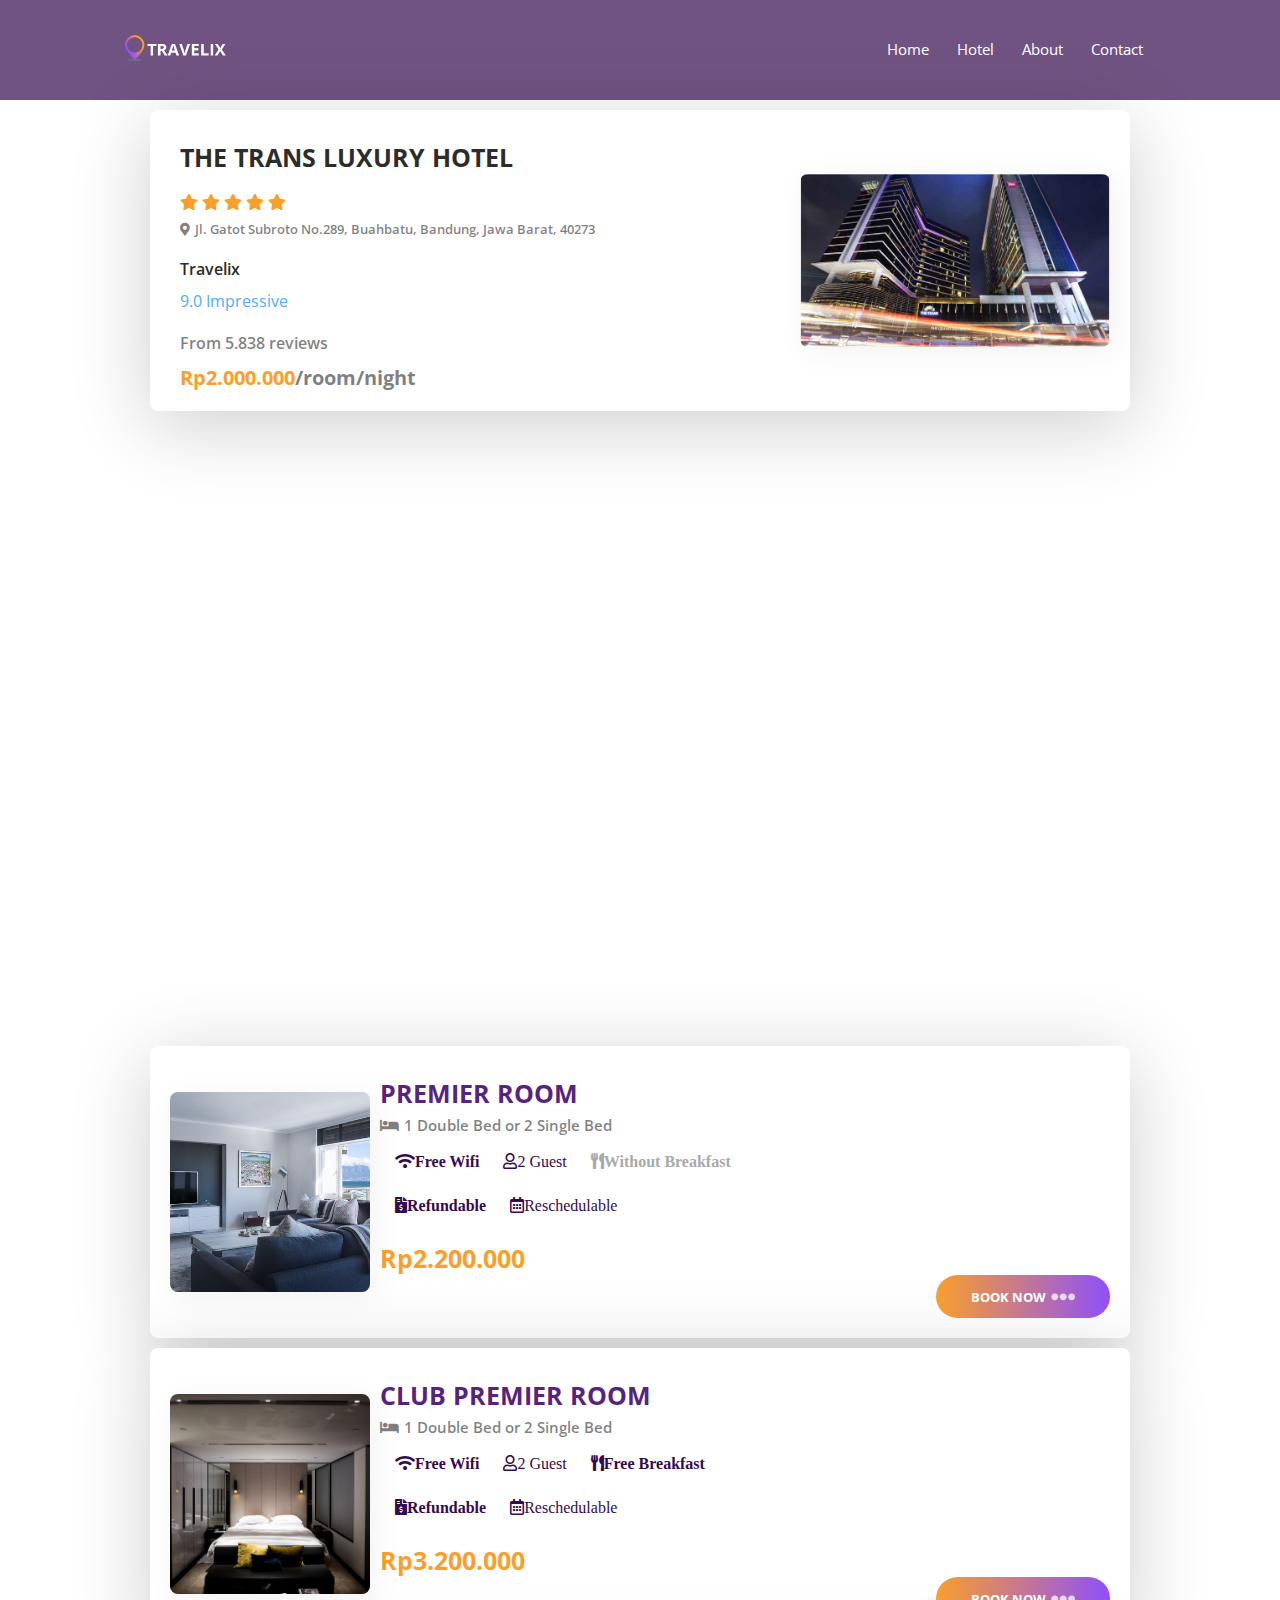
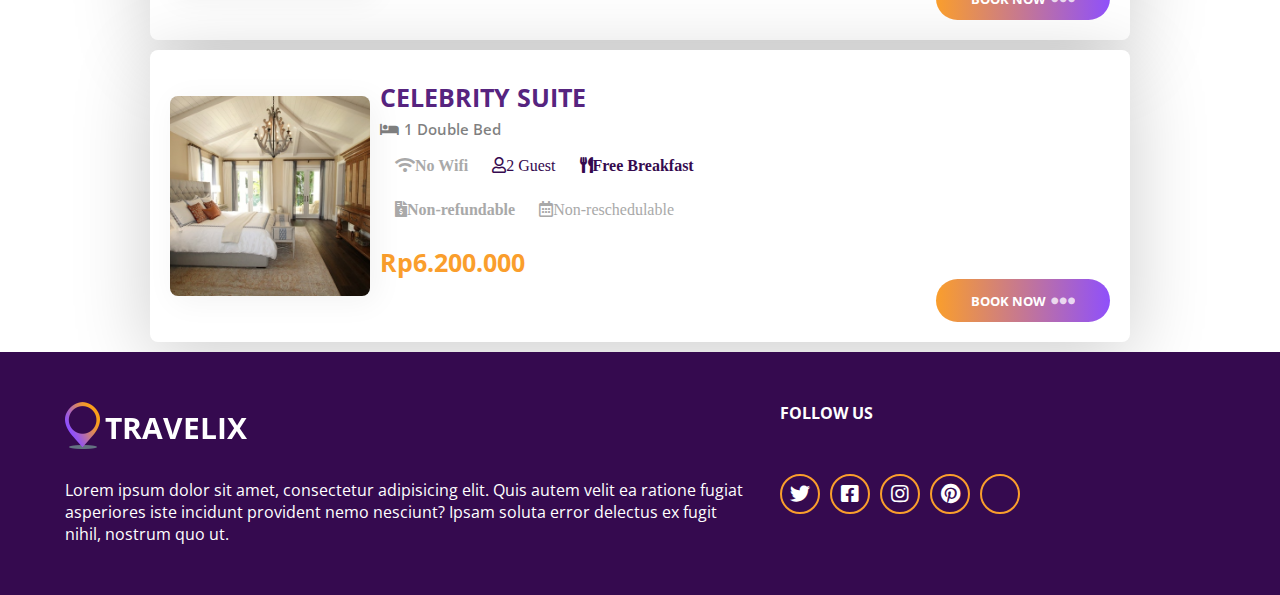
<file: trans-hotel.html>
<!DOCTYPE html>
<html lang="en">
<head>
    <meta charset="UTF-8">
    <meta name="viewport"
        content="width=device-width, user-scalable=no, initial-scale=1.0, maximum-scale=1.0, minimum-scale=1.0">
    <meta http-equiv="X-UA-Compatible" content="ie=edge">
    <link rel="icon" href="images/logo.png">
    <title>Travelix</title>
    <!--Font awesome CDN-->
    <link rel="stylesheet" href="https://cdnjs.cloudflare.com/ajax/libs/font-awesome/5.13.0/css/all.min.css">    
    <link rel="stylesheet" href="navbar.css">
    <link rel="stylesheet" href="kamar.css">
</head>
<body>
    <header class="header">
        <div class="container">
            <nav>
                <a href="index.html"><img src="images/logo.png"></a>
                <div class="nav-links" id="navLinks">
                    <i class="fa fa-times" onclick="hideMenu()"></i>
                    <ul>
                        <li><a href="index.html">Home</a></li>
                        <li><a href="hotel.html">Hotel</a></li>
                        <li><a href="about.html">About</a></li>
                        <li><a href="contact.html">Contact</a></li>
                    </ul>
                </div>
                <i class="fa fa-bars" onclick="showMenu()"></i>
            </nav>
            <!-- <nav class="nav">
                <a href="index.html" class="logo">
                    <img src="images/logo.png" alt="" class="logo-image">
                </a>
                <div class="hamburger-menu">
                    <i class="fas fa-bars open-state"></i>
                    <i class="fas fa-times close-state"></i>
                </div>
                <ul class="nav-list">
                    <li class="nav-item">
                        <a href="index.html" class="nav-link">Home</a>
                    </li>
                    <li class="nav-item">
                        <a href="hotel.html" class="nav-link">Hotel</a>
                    </li>
                    <li class="nav-item">
                        <a href="#" class="nav-link">About</a>
                    </li>
                    <li class="nav-item">
                        <a href="contact.html" class="nav-link">Contact</a>
                    </li>
                </ul>
            </nav> -->
        </div>
    </header>

    <main>
    <!-- Hotel -->
    <div class="container">
        <div class="hotel-post">
            <div class="hotel-post_info">
                <h1 class="hotel-post_title">The Trans Luxury Hotel</h1>                
                <div class="hotel-rating">
                    <i class="fas fa-star rating"></i>
                    <i class="fas fa-star rating"></i>
                    <i class="fas fa-star rating"></i>
                    <i class="fas fa-star rating"></i>
                    <i class="fas fa-star rating"></i>
                </div>
                <div class="hotel-post_date">
                    <span><i class="fas fa-map-marker-alt"></i>Jl. Gatot Subroto No.289, Buahbatu, Bandung, Jawa Barat, 40273</span>
                </div>
                <div class="hotel-post_judul">
                    <span>Travelix</span>
                </div>
                <div class="hotel-point">
                    <span class="nilai">9.0 Impressive</span>
                </div>
                <div class="hotel-post_reviews">
                    <span>From 5.838 reviews</span>
                </div>
                
                <div class="buy-price">                    
                    <div class="hotel-price">
                        <span class="harga">Rp2.000.000<span class="jumlah">/room/night</span></span>
                        
                    </div>
                    
                </div>
            </div>
            <div class="bg-img">                
                <div class="hotel-post_img">
                    <img src="images/trans-luxury.jpeg" alt="">
                </div>
            </div>            
        </div>
    </div>
    <!-- /Hotel -->
    <!-- Map -->
    <div class="location">
        <iframe src="https://www.google.com/maps/embed?pb=!1m18!1m12!1m3!1d3960.6983673602867!2d107.63417911431722!3d-6.92661266972229!2m3!1f0!2f0!3f0!3m2!1i1024!2i768!4f13.1!3m3!1m2!1s0x2e68e7d7a4d4583b%3A0x779369af3e3a9b2a!2sThe%20Trans%20Luxury%20Hotel!5e0!3m2!1sid!2sid!4v1620348018576!5m2!1sid!2sid" width="600" height="450" style="border:0;" allowfullscreen="" loading="lazy"></iframe>
    </div>
    <!-- /Map -->
    <div class="container">
        <div class="blog-post">
            <div class="blog-post_img">
                <img src="images/room_1.jpg" alt="">
            </div>
            <div class="blog-post_info">
                <h1 class="blog-post_title">Premier Room</h1>
                <div class="blog-post_date">
                    <span><i class="fas fa-bed"></i>1 Double Bed or 2 Single Bed </span>
                </div>
                <div class="fasilitas">
                    <i class="fas fa-wifi" style="margin-right: 20px;">Free Wifi</i>
                    <i class="far fa-user" style="margin-right: 20px;">2 Guest</i>
                    <i class="fas fa-utensils" style="margin-right: 20px; color: darkgrey;">Without Breakfast</i><br><br>
                    <i class="fas fa-file-invoice-dollar" style="margin-right: 20px;">Refundable</i>
                    <i class="far fa-calendar-alt" style="">Reschedulable</i>                    
                </div>
                <div class="buy-prize">                    
                    <div class="price">
                        <span>Rp2.200.000</span>
                    </div>
                    <a href="#" class="btn btn-gradient">Book Now
                        <span class="dots"><i class="fas fa-ellipsis-h"></i></span>
                    </a>
                </div>
            </div>
        </div>
    </div>
    <div class="container">
        <div class="blog-post">
            <div class="blog-post_img">
                <img src="images/room_2.jpg" alt="">
            </div>
            <div class="blog-post_info">
                <h1 class="blog-post_title">Club Premier Room</h1>
                <div class="blog-post_date">
                    <span><i class="fas fa-bed"></i>1 Double Bed or 2 Single Bed</span>
                </div>
                <div class="fasilitas">
                    <i class="fas fa-wifi" style="margin-right: 20px;">Free Wifi</i>
                    <i class="far fa-user" style="margin-right: 20px;">2 Guest</i>
                    <i class="fas fa-utensils" style="margin-right: 20px;">Free Breakfast</i><br><br>
                    <i class="fas fa-file-invoice-dollar" style="margin-right: 20px;">Refundable</i>
                    <i class="far fa-calendar-alt" style="">Reschedulable</i>                    
                </div>
                <div class="buy-prize">                    
                    <div class="price">
                        <span>Rp3.200.000</span>
                    </div>
                    <a href="#" class="btn btn-gradient">Book Now
                        <span class="dots"><i class="fas fa-ellipsis-h"></i></span>
                    </a>
                </div>
            </div>
        </div>
    </div>
    <div class="container">
        <div class="blog-post">
            <div class="blog-post_img">
                <img src="images/room_3.jpg" alt="">
            </div>
            <div class="blog-post_info">
                <h1 class="blog-post_title">Celebrity Suite</h1>
                <div class="blog-post_date">
                    <span><i class="fas fa-bed"></i>1 Double Bed</span>
                </div>
                <div class="fasilitas">
                    <i class="fas fa-wifi" style="margin-right: 20px; color: darkgrey;">No Wifi</i>
                    <i class="far fa-user" style="margin-right: 20px;">2 Guest</i>
                    <i class="fas fa-utensils" style="margin-right: 20px;">Free Breakfast</i><br><br>
                    <i class="fas fa-file-invoice-dollar" style="margin-right: 20px; color: darkgrey;">Non-refundable</i>
                    <i class="far fa-calendar-alt" style="color: darkgrey;">Non-reschedulable</i>                    
                </div>
                <div class="buy-prize">                    
                    <div class="price">
                        <span>Rp6.200.000</span>
                    </div>
                    <a href="#" class="btn btn-gradient">Book Now
                        <span class="dots"><i class="fas fa-ellipsis-h"></i></span>
                    </a>
                </div>
            </div>
        </div>
    </div>
    </main>
<footer class="footer">
    <div class="container">
        <div class="footer-content">
            <div class="footer-content-brand">
                <a href="index.html" class="logo">
                    <img class=logo-image src="images/logo.png" alt="">
                </a>
                <div class="paragraph">
                    Lorem ipsum dolor sit amet, consectetur adipisicing elit. Quis autem velit ea ratione fugiat asperiores iste incidunt provident nemo nesciunt? Ipsam soluta error delectus ex fugit nihil, nostrum quo ut.
                </div>
            </div>
            <div class="social-media-wrap">
                <h4 class="footer-heading">Follow Us</h4>
                <div class="social-media">
                    <a href="#" class="sm-link"><i class="fab fa-twitter"></i></a>
                    <a href="#" class="sm-link"><i class="fab fa-facebook-square"></i></a>
                    <a href="#" class="sm-link"><i class="fab fa-instagram"></i></a>
                    <a href="#" class="sm-link"><i class="fab fa-pinterest"></i></a>
                    <a href="#" class="sm-link"><i class="fab fa-tripadvisor"></i></a>
                </div>
            </div>
        </div>
    </div>
</footer>
<script src="navbar.js">s</script>
</body>
</html>
</file>
<file: navbar.css>
nav {
    display: flex;
    padding: 2% 6%;
    justify-content: space-between;
    align-items: center;
  }
  
  nav img {
    width: 150px;
  }
  
  .nav-links {
    flex: 1;
    text-align: right;
  }
  
  .nav-links ul li {
    list-style: none;
    display: inline-block;
    padding: 8px 12px;
    position: relative;
  }
  
  .nav-links ul li a {
    color: #fff;
    text-decoration: none;
    font-size: 15px;
  }
  
  .nav-links ul li:after {
    content: '';
    width: 0%;
    height: 2px;
    background: #4c0053;
    display: block;
    margin: auto;
    transition: 0.5s;
  }
  
  .nav-links ul li:hover::after {
    width: 100%;
  }
  
  nav .fa {
    display: none;
  }
  
  @media(max-width:700px) {
    .text-box h1 {
        font-size: 20px;
    }
  
    .nav-links ul li {
        display: block;
    }
  
    .nav-links {
        position: fixed;
        background: #4c0053;
        height: 100vh;
        width: 200px;
        top: 0;
        right: -200px;
        text-align: left;
        z-index: 2;
        transition: 1s;
    }
  
    nav .fa {
        display: block;
        color: #fff;
        margin: 10px;
        font-size: 22px;
        cursor: pointer;
    }
  
    .nav-links ul {
        padding: 30px;
    }
  }
</file>
<file: styles.css>
/*Import the fonts used*/
@import url("https://fonts.googleapis.com/css?family=Courgette|Open+Sans:400,800&display=swap");
/*Basic reset*/
*,
*::before,
*::after {
  margin: 0;
  padding: 0;
  box-sizing: border-box;
}
/*Custom properties*/
:root {
  --dark-color: #2d2c2c;
  --purple-solid: #350a4f;
  --purple-transparent: rgba(53, 10, 79, 0.7);
  --purple-transparent-alt: rgba(53, 10, 79, 0.5);
  --purple-light: #8f50fb;
  --yellow-solid: #fa9e2c;
  --gradient-color: linear-gradient(
    to right,
    var(--yellow-solid),
    var(--purple-light)
  );
  --gradient-color-alt: linear-gradient(
    to right,
    var(--purple-light),
    var(--yellow-solid)
  );
}

/*Global Style*/
html {
  font-size: 10px;
}

body {
  font-family: "Open Sans", sans-serif;
  font-size: 1.6rem;
  color: var(--dark-color);
}

a {
  text-decoration: none;
  color: inherit;
}

ul {
  list-style: none;
}

section {
  padding: 5rem 0;
}

/* About Us */
.about{
  text-align: center;
	padding: 5% 10%;
}

/*Reusable Style*/
.container {
  width: 100%;
  max-width: 120rem;
  padding: 0 1.5rem;
  margin: 0 auto;
}

.btn {
  color: #fff;
  font-size: 1.3rem;
  font-weight: bold;
  text-transform: uppercase;
  padding: 0.5rem 3.5rem;
  border: none;
  border-radius: 10rem;
  display: inline-flex;
  align-items: center;
}

.form-btn {
  margin-top: 2.5rem;
  cursor: pointer;
}

.btn-gradient {
  background-image: var(--gradient-color);
}

.btn-gradient:hover {
  background-image: var(--gradient-color-alt);
}

.dots {
  font-size: 2.4rem;
  margin-left: 0.5rem;
  opacity: 0.75;
}

.btn-purple {
  background-color: var(--purple-solid);
}

.btn-purple:hover {
  background-color: #56247f;
}

/*Header styles*/
.header {
  width: 100%;
  height: 6rem;
  display: flex;
  align-items: center;
  position: center;
  top: 0;
  left: 0;
  background-color: var(--purple-transparent);
}

.header.active {
  background-color: var(--purple-solid);
}

/*Header styles - nav*/
.nav {
  display: flex;
  align-items: center;
  justify-content: space-between;
}

.logo img {
  max-width: 80%;
}

.hamburger-menu {
  font-size: 2.6rem;
  color: #fff;
  cursor: pointer;
  position: relative;
  z-index: 1500;
}

.hamburger-menu .fa-times {
  display: none;
}

.menu-open .hamburger-menu .fa-times {
  display: block;
}

.menu-open .hamburger-menu .fa-bars {
  display: none;
}

.nav-list {
  position: flex;
  top: 0;
  left: 0;
  width: 100%;
  height: 100vh;
  background-color: var(--purple-solid);
  display: flex;
  flex-direction: column;
  align-items: center;
  justify-content: center;
  z-index: 1400;
  opacity: 0;
  transform: scale(0);
  transition: opacity 0.5s;
}

.menu-open .nav-list {
  opacity: 1;
  transform: scale(1);
}

.nav-item:not(:last-child) {
  margin-bottom: 0.5rem;
}

.nav-link {
  display: block;
  color: #fff;
  font-size: 3rem;
  font-weight: bold;
  text-transform: uppercase;
  letter-spacing: 2px;
  padding: 1rem;
}

/* Hero section styles */
.hero {
  width: 100%;
  height: 25em;
  background: url(images/hero_background.jpg) center repeat-x;
  background-size: cover;
  display: flex;
  align-items: center;
  text-align: center;
  position: relative;
  z-index: 0;
}

.hero::before {
  content: "";
  position: absolute;
  top: 0;
  left: 0;
  width: inherit;
  height: inherit;
  background-color: var(--purple-transparent-alt);
  z-index: -1;
}

.main-heading {
  color: #fff;
  line-height: 1;
  text-shadow: 1px 1px 1rem rgba(0, 0, 0, 0.5);
  margin-bottom: 5rem;
  position: relative;
}

.title {
  margin-top: 2.5rem;
  font-size: 4.8rem;
  text-transform: uppercase;
  letter-spacing: 3px;
}

.subtitle {
  font-size: 3.6rem;
  font-weight: 300;
  font-family: "Courgette", cursive;
}

.btn {
  color: #fff;
  font-size: 1.3rem;
  font-weight: bold;
  margin-bottom: 2rem;
  text-transform: uppercase;
  padding: 0.5rem 3.5rem;
  border: none;
  border-radius: 10rem;
  display: inline-flex;
  align-items: center;
}

/* Booking section styles */
.booking {
  background-image: var(--gradient-color);
}

.input-group {
  margin-bottom: 1.5rem;
}

.input-label {
  display: block;
  font-size: 1.3rem;
  text-transform: uppercase;
  color: #fff;
  font-weight: bold;
  margin-bottom: 1rem;
}

.input,
.option {
  outline: none;
  border: none;
  width: 100%;
  min-height: 4rem;
  padding: 1rem;
  font-weight: bold;
  color: #a5a5a5;
  letter-spacing: 2px;
  font-family: "Open Sans", sans-serif;
  /* resize: none; */
}

::placeholder {
  color: inherit;
}

/* Featured Hotel Section style*/
.section-head {
  text-align: center;
  margin-bottom: 5rem;
}

.heading {
  display: block;
  font-size: 4rem;
  text-transform: uppercase;
}

.sub-heading {
  font-size: 1.7rem;
  font-family: "Courgette", cursive;
  font-weight: 300;
  color: #a5a5a5;
}

.grid {
  display: grid;
  grid-template-columns: repeat(auto-fit, minmax(30rem, 1fr));
  grid-gap: 2.5rem;
}

.grid-item {
  display: flex;
  flex-direction: column;
  align-items: center;
  justify-content: center;
}

.featured_hotels {
  height: 35rem;
  color: #fff;
  padding: 1rem;
  position: relative;
  z-index: 0;
}

.featured_hotels::before {
  content: "";
  position: absolute;
  top: 0;
  left: 0;
  width: 100%;
  height: 100%;
  background-color: var(--purple-transparent-alt);
  z-index: -1;
}

.hotel-image {
  width: 100%;
  height: 100%;
  object-fit: cover;

  top: 0;
  left: 0;
  z-index: -2;
}

.hotel-name {
  font-size: 2.6rem;
}

.hotel-price {
  font-size: 1.8rem;
}

.hotel-rating {
  margin: 1rem 0 2.5rem;
}

.rating {
  color: var(--yellow-solid);
}

/* Special offer section style */

.offer {
  background: url(images/the_paradise_bg.jpg) bottom center no-repeat;
  background-size: cover;
  z-index: -1;
}

.offer-content {
  background-color: #fff;
  text-align: center;
  padding: 5rem 1rem;
  position: relative;
  overflow: hidden;
}

.discount {
  background-color: var(--yellow-solid);
  position: absolute;
  top: 0;
  left: 0;
  padding: 1rem;
  font-weight: bold;
  text-transform: uppercase;
  outline: 2px solid var(--yellow-solid);
  outline-offset: 0.5rem;
}

.paragraph {
  color: #a5a5a5;
  margin-bottom: 2.5rem;
}

/*Rooms section styles*/
.rooms {
  background-color: #f2f6f9;
}
.image-wrap {
  position: relative;
  height: 25rem;
}
.image-wrap::after {
  content: "";
  position: absolute;
  top: 0;
  left: 0;
  width: 100%;
  height: 100%;
  background-color: var(--purple-transparent-alt);
}
.room-image {
  width: 100%;
  height: 100%;
  object-fit: cover;
}
.room-name {
  font-size: 2.6rem;
  background-color: var(--yellow-solid);
  color: #ffffff;
  padding: 0.5rem 2rem;
  position: absolute;
  left: 0;
  bottom: 2.5rem;
  z-index: 10;
}
.room-price {
  display: block;
  font-size: 3.6rem;
  font-weight: bold;
  color: var(--yellow-solid);
}
.per-night {
  color: var(--dark-color);
  font-size: 1.4rem;
  font-weight: 100;
}
.rooms-btn {
  color: var(--dark-color);
  padding: 0;
  transition: color 0.5s;
}

.rooms-btn:hover {
  color: var(--yellow-solid);
}

/*Contact secction styles*/
.contact-content {
  display: flex;
  justify-content: center;
}
.traveler-wrap {
  display: none;
}
.contact-form {
  width: 100%;
  background-image: var(--gradient-color);
  padding: 2.5rem;
}
.contact-form .input {
  display: block;
  background-color: transparent;
  color: #ffffff;
  font-weight: normal;
  border-bottom: 2px solid #ffffff;
  padding-left: 0;
}
.bar {
  display: block;
  position: relative;
}
.bar::after {
  content: "";
  position: absolute;
  left: 0;
  bottom: 0;
  width: 100%;
  height: 3px;
  background-color: var(--purple-light);
  transform: scaleX(0);
  transform-origin: left;
  transition: transform 0.5s;
}
.contact-form .input:focus + .bar::after {
  transform: scaleX(1);
}

/*Footer Section*/
.footer {
  padding: 5rem;
  background-color: var(--purple-solid);
  color: #ffffff;
}
.footer-content-brand {
  margin-bottom: 5rem;
}

.footer .paragraph {
  color: inherit;
}
.footer-heading {
  text-transform: uppercase;
  margin-bottom: 2.5rem;
}
.social-media {
  display: flex;
}
.sm-link {
  width: 4rem;
  height: 4rem;
  font-size: 2rem;
  border: 2px solid var(--yellow-solid);
  border-radius: 50%;
  display: flex;
  margin-right: 1rem;
  transition: background-color 0.5s;
}

.sm-link:hover {
  background-color: var(--yellow-solid);
  color: var(--dark-color);
}
.sm-link i {
  margin: auto;
}

/*Media Queries*/
@media screen and (min-width: 768px) {
  /*Header Section styles*/
  .header {
    height: 10rem;
  }
  .header.active {
    height: 6rem;
  }
  /*Hero Section Style*/
  .title {
    font-size: 8rem;
  }
  /*Contact section style*/
  .contact-content {
    justify-content: space-between;
  }
  .traveler-wrap {
    display: block;
    flex: 0 0 45%;
  }
  .traveler-wrap img {
    width: 100%;
  }
  .contact-form {
    flex: 0 0 50%;
    align-self: flex-start;
  }
  .input-group-wrap {
    display: flex;
  }
  .input-group-wrap .input-group {
    width: 50%;
    margin-right: 2rem;
  }
  .input-group-wrap .input-group:last-child {
    margin-right: 0;
  }
  /* Footer Section style */
  .footer {
    overflow-x: hidden;
  }
  .footer-content {
    display: flex;
  }
  .footer-content-brand {
    margin-bottom: 0;
    flex: 0 0 60%;
  }
  .footer .paragraph {
    margin-top: 2.5rem;
  }
  .footer-heading {
    margin-bottom: 5rem;
  }
  .social-media-wrap {
    flex: 0 0 40%;
    margin-left: 2.5rem;
  }
}

@media screen and (min-width: 1000px) {
  section:not(.booking) {
    padding: 10rem 0;
  }

  /*Header section styles*/
  .hamburger-menu {
    display: none;
  }
  .nav-list {
    position: initial;
    width: initial;
    height: initial;
    background-color: transparent;
    flex-direction: row;
    justify-content: initial;
    opacity: 1;
    transform: scale(1);
  }
  .nav-item:not(:last-child) {
    margin-right: 3rem;
    margin-bottom: 0;
  }
  .nav-link {
    font-size: 1.3rem;
    font-weight: normal;
    transition: color 0.5s;
  }
  .nav-link:hover {
    color: var(--yellow-solid);
  }
  /* Hero section styles */
  .title {
    font-size: 12rem;
  }
  .sub-title {
    font-size: 4.6rem;
  }
  /* Booking section styles */
  .book-form {
    display: flex;
    justify-content: space-between;
  }
  .book-form .input-group {
    margin-bottom: 0;
  }
  .book-form .input-group:first-child {
    flex: 0 0 20%;
  }
  .input,
  .option {
    min-width: 10rem;
  }
  /* Room Section styles */
  .rooms-grid {
    grid-template-columns: repeat(auto-fit, minmax(40rem, 1fr));
    grid-gap: 9rem;
  }
  .featured-rooms {
    flex-direction: row;
    align-items: flex-start;
  }
  .room-info-wrap {
    margin-left: 1.5rem;
  }
}

@media screen and (min-width: 1200px) {
  .book-form .input-group:first-child {
    flex: 0 0 30%;
  }
}

@media screen and (max-width: 1068px) {
  .blog-post {
    max-width: 80rem;
  }

  .blog-post_img {
    min-width: 30rem;
    max-width: 30rem;
  }
}

@media screen and (min-width: 1200px) {
  .book-form .input-group:first-child {
    flex: 0 0 30%;
  }
}

.contact-content small {
  color: #f44336
}
</file>
<file: kamar.css>
/*Import the fonts used*/
@import url("https://fonts.googleapis.com/css?family=Courgette|Open+Sans:400,800&display=swap");
/*Basic reset*/
*,
*::before,
*::after {
  margin: 0;
  padding: 0;
  box-sizing: border-box;
}
/*Custom properties*/
:root {
  --dark-color: #2d2c2c;
  --purple-solid: #350a4f;
  --purple-transparent: rgba(53, 10, 79, 0.7);
  --purple-transparent-alt: rgba(53, 10, 79, 0.5);
  --purple-light: #8f50fb;
  --yellow-solid: #fa9e2c;
  --gradient-color: linear-gradient(
    to right,
    var(--yellow-solid),
    var(--purple-light)
  );
  --gradient-color-alt: linear-gradient(
    to right,
    var(--purple-light),
    var(--yellow-solid)
  );
}


/*Global Style*/
html {
  font-size: 10px;
}

body {
  font-family: "Open Sans", sans-serif;
  font-size: 1.6rem;
  color: var(--dark-color);
}

a {
  text-decoration: none;
  color: inherit;
}

ul {
  list-style: none;
}

section {
  padding: 5rem 0;
  width: 100%;
  height: 100vh;
  display: flex;
  align-items: center;
  justify-content: center;
  background-color: #eee;
  padding: 0 1.5rem;
}

/*Reusable Style*/
.container {
  width: 100%;
  max-width: 120rem;
  padding: 0 1.5rem;
  margin: 0 auto;
}

.container-hotel {
    width: 100%;
    max-width: 120rem;
    padding: 0 1.5rem;
    margin: 0 auto;
    display: flex;
    justify-content: center;
    align-items: center;
  }
  
  .btn {
    color: #fff;
    font-size: 1.3rem;
    font-weight: bold;
    text-transform: uppercase;
    padding: 0.5rem 3.5rem;
    border: none;
    border-radius: 10rem;
    display: inline-flex;
    align-items: center;
    float: right;
  }
  
  .form-btn {
    margin-top: 2.5rem;
    cursor: pointer;
  }
  
  .btn-gradient {
    background-image: var(--gradient-color);
  }
  
  .btn-gradient:hover {
    background-image: var(--gradient-color-alt);
  }
  
  .dots {
    font-size: 2.4rem;
    margin-left: 0.5rem;
    opacity: 0.75;
  }
  
  .btn-purple {
    background-color: var(--purple-solid);
  }
  
  .btn-purple:hover {
    background-color: #56247f;
  }
  
  /*Header styles*/
  .header {
    width: 100%;
    height: 6rem;
    display: flex;
    align-items: center;
    position: center;
    top: 0;
    left: 0;
    background-color: var(--purple-transparent);
  }
  
  .header.active {
    background-color: var(--purple-solid);
  }
  
  /*Header styles - nav*/
  .nav {
    display: flex;
    align-items: center;
    justify-content: space-between;
  }
  
  .logo img {
    max-width: 80%;
  }
  
  .hamburger-menu {
    font-size: 2.6rem;
    color: #fff;
    cursor: pointer;
    position: relative;
    z-index: 1500;
  }
  
  .hamburger-menu .fa-times {
    display: none;
  }
  
  .menu-open .hamburger-menu .fa-times {
    display: block;
  }
  
  .menu-open .hamburger-menu .fa-bars {
    display: none;
  }
  
  .nav-list {
    position: flex;
    top: 0;
    left: 0;
    width: 100%;
    height: 100vh;
    background-color: var(--purple-solid);
    display: flex;
    flex-direction: column;
    align-items: center;
    justify-content: center;
    z-index: 1400;
    opacity: 0;
    transform: scale(0);
    transition: opacity 0.5s;
  }
  
  .menu-open .nav-list {
    opacity: 1;
    transform: scale(1);
  }
  
  .nav-item:not(:last-child) {
    margin-bottom: 0.5rem;
  }
  
  .nav-link {
    display: block;
    color: #fff;
    font-size: 3rem;
    font-weight: bold;
    text-transform: uppercase;
    letter-spacing: 2px;
    padding: 1rem;
  }

  /* Head Section */
  .hotel-post {
    width: 100%;
    max-width: 98rem;
    padding: 2rem;
    background-color: #fff;
    box-shadow: 0 1.4rem 8rem rgba(0, 0, 0, 0.2);
    display: flex;
    align-items: center;
    justify-content: center;
    border-radius: .8rem;
    margin-top: 10px;
    margin-bottom: 10px;
    margin-left: auto;
    margin-right: auto;
  }

  .bg-img {
    width: 50%;
  }
  
  .hotel-post_img {
    
    width: 100%;
    position: relative;
  }
  
  .hotel-post_img img {
    width: 100%;
    height: 100%;
    object-fit: cover;
    display: block;
    border-radius: .8rem;
  }
  
  .hotel-post_img::before {
    content: '';
    width: 100%;
    height: 100%;
    position: absolute;
    top: 0;
    left: 0;
    
    box-shadow: .5rem .5rem 3rem 1px rgba(0, 0, 0, .05);
    border-radius: .8rem;
  }
  
  .hotel-post_info {
    margin-left: 10px;
    width: 100%;
  }
  
  .hotel-post_date span{
    display: block;
    color: rgba(0, 0, 0, .5);
    font-size: 1.3rem;
    font-weight: 600;
    margin: .5rem 0;
  }

  .hotel-post_judul span{
    display: block;
    color: #2d2c2c;
    font-size: rem;
    font-weight: 600;
    margin-top: 2rem;
    margin-bottom: 1rem;
  }

  .hotel-post_reviews span{
    display: block;
    color: rgba(0, 0, 0, .5);
    font-size: rem;
    font-weight: 600;
    margin-top: 2rem;
    margin-bottom: 1rem;
  }
  /*
  .rating {
    margin-bottom: 5px;
    color: var(--yellow-solid);
  }
  
  .fa-map-marker-alt {
    margin-right: 5px;
  }
  
  .point {
    margin-top: 10px;
    margin-bottom: 10px;
    font-size: 1.5rem;
  }
  */
  .hotel-nilai {
    color: #4facfe;
  }
  /*
  .jumlah {
    color: rgba(0, 0, 0, .5);
  }
  */
  .hotel-post_title {
    font-size: 2.5rem;
    margin: 1rem 0 0.5rem;
    text-transform: uppercase;
    color: #2d2c2c;
  }
  /*
  .hotel-post_text {
    margin-bottom: 3rem;
    font-size: 1.4rem;
    color: rgba(0, 0, 0, .7);
  }
  */
  .room{
    display: block;
    font-size: 1rem;
    font-weight: bold;
    color: black;
  }
  
  /*
  .blog-post_cta {
    display: inline-block;
    padding: 1.5rem 3rem;
    letter-spacing: 1px;
    text-transform: uppercase;
    font-size: 1.2rem;
    color: #fff;
    background-image: linear-gradient(to right, #4facfe 0%, #00f2fe 100%);
    border-radius: .8rem;
    text-decoration: none;
  }
  
  .blog-post_cta:hover {
    background-image: linear-gradient(to right, #00f2fe 0%, #4facfe 100%);
    
  } */

  .hotel-price {
    display: block;
    font-size: 2rem;
    font-weight: bold;
    color: var(--yellow-solid);
  }

  .fa-bed {
    margin-right: 5px;
  }

  .location {
    width: 80%;
    margin: auto;
    padding: 80px 0;
}

.location iframe {
    width: 100%;
}

  /* Kamar */
  .blog-post {
    width: 100%;
    max-width: 98rem;
    padding: 2rem;
    background-color: #fff;
    box-shadow: 0 1.4rem 8rem rgba(0, 0, 0, 0.2);
    display: flex;
    align-items: center;
    border-radius: .8rem;
    margin-top: 10px;
    margin-bottom: 10px;
    margin-left: auto;
    margin-right: auto;
  }
  
  .blog-post_img {
    min-width: 20rem;
    max-width: 20rem;
    height: 20rem;
    
    position: relative;
  }
  
  .blog-post_img img {
    width: 100%;
    height: 100%;
    object-fit: cover;
    display: block;
    border-radius: .8rem;
  }
  
  .blog-post_img::before {
    content: '';
    width: 100%;
    height: 100%;
    position: absolute;
    top: 0;
    left: 0;
    
    box-shadow: .5rem .5rem 3rem 1px rgba(0, 0, 0, .05);
    border-radius: .8rem;
  }
  
  .blog-post_info {
    margin-left: 10px;
    width: 100%;
  }
  
  .blog-post_date span{
    display: block;
    color: rgba(0, 0, 0, .5);
    font-size: 1.5rem;
    font-weight: 600;
    margin: .5rem 0;
  }
  
  .rating {
    margin-top: 15px;
    margin-bottom: 5px;
    color: var(--yellow-solid);
  }
  
  .fa-map-marker-alt {
    margin-right: 5px;
  }
  
  .point {
    margin-top: 10px;
    margin-bottom: 10px;
    font-size: 1.5rem;
  }
  
  .nilai {
    color: #4facfe;
  }
  
  .jumlah {
    color: rgba(0, 0, 0, .5);
  }
  
  .fasilitas {
    color: var(--purple-solid);
    margin: 1rem 0 2.5rem;
    padding: 5px 5px 0 15px;
  }

  .blog-post_title {
    font-size: 2.5rem;
    margin: 1rem 0 0.5rem;
    text-transform: uppercase;
    color: #56247f;
  }
  
  .blog-post_text {
    margin-bottom: 3rem;
    font-size: 1.4rem;
    color: rgba(0, 0, 0, .7);
  }
  
  .price {
    display: block;
    font-size: 2.5rem;
    font-weight: bold;
    color: var(--yellow-solid);
  }
  
  .blog-post_cta {
    display: inline-block;
    padding: 1.5rem 3rem;
    letter-spacing: 1px;
    text-transform: uppercase;
    font-size: 1.2rem;
    color: #fff;
    background-image: linear-gradient(to right, #4facfe 0%, #00f2fe 100%);
    border-radius: .8rem;
    text-decoration: none;
  }
  
  .blog-post_cta:hover {
    background-image: linear-gradient(to right, #00f2fe 0%, #4facfe 100%);
    
  }

  /*Footer Section*/
.footer {
    padding: 5rem;
    background-color: var(--purple-solid);
    color: #ffffff;
  }
  .footer-content-brand {
    margin-bottom: 5rem;
  }
  
  .footer .paragraph {
    color: inherit;
  }
  .footer-heading {
    text-transform: uppercase;
    margin-bottom: 2.5rem;
  }
  .social-media {
    display: flex;
  }
  .sm-link {
    width: 4rem;
    height: 4rem;
    font-size: 2rem;
    border: 2px solid var(--yellow-solid);
    border-radius: 50%;
    display: flex;
    margin-right: 1rem;
    transition: background-color 0.5s;
  }
  
  .sm-link:hover {
    background-color: var(--yellow-solid);
    color: var(--dark-color);
  }
  .sm-link i {
    margin: auto;
  }

  /* Media Queries */
@media screen and (min-width: 768px) {
    /*Header Section styles*/
  .header {
    height: 10rem;
  }
  .header.active {
    height: 6rem;
  }

  /* Footer Section style */
  .footer {
    overflow-x: hidden;
  }
  .footer-content {
    display: flex;
  }
  .footer-content-brand {
    margin-bottom: 0;
    flex: 0 0 60%;
  }
  .footer .paragraph {
    margin-top: 2.5rem;
  }
  .footer-heading {
    margin-bottom: 5rem;
  }
  .social-media-wrap {
    flex: 0 0 40%;
    margin-left: 2.5rem;
  }
}

@media screen and (min-width: 1000px) {
    section:not(.booking) {
        padding: 10rem 0;
      }
    
      /*Header section styles*/
      .hamburger-menu {
        display: none;
      }
      .nav-list {
        position: initial;
        width: initial;
        height: initial;
        background-color: transparent;
        flex-direction: row;
        justify-content: initial;
        opacity: 1;
        transform: scale(1);
      }
      .nav-item:not(:last-child) {
        margin-right: 3rem;
        margin-bottom: 0;
      }
      .nav-link {
        font-size: 1.3rem;
        font-weight: normal;
        transition: color 0.5s;
      }
      .nav-link:hover {
        color: var(--yellow-solid);
      }
}

@media screen and (min-width: 1200px) {
    .book-form .input-group:first-child {
      flex: 0 0 30%;
    }
}

@media screen and (max-width: 1068px) {
  .blog-post {
    max-width: 80rem;
  }

  .blog-post_img {
    min-width: 30rem;
    max-width: 30rem;
  }
}

@media screen and (max-width: 868px) {
  .blog-post {
    max-width: 70rem;
  }
}

@media screen and (max-width: 768px) {
  .blog-post {
    padding: 2.5rem;
    flex-direction: column;
  }

  .blog-post_img {
    min-width: 100%;
    max-width: 100%;
    transform: translate(0, -1rem);
  }
}
@media screen and (max-width: 480px) {
  .blog-post {
    padding: 2.5rem;
    flex-direction: column;
  }

  .bg-img {
    display: none;
  }

  .blog-post_img {
    min-width: 100%;
    max-width: 100%;
    transform: translate(0, -1rem);
  }
}
</file>
<file: hotel.css>
/*Import the fonts used*/
@import url("https://fonts.googleapis.com/css?family=Courgette|Open+Sans:400,800&display=swap");
/*Basic reset*/
*,
*::before,
*::after {
  margin: 0;
  padding: 0;
  box-sizing: border-box;
}
/*Custom properties*/
:root {
  --dark-color: #2d2c2c;
  --purple-solid: #350a4f;
  --purple-transparent: rgba(53, 10, 79, 0.7);
  --purple-transparent-alt: rgba(53, 10, 79, 0.5);
  --purple-light: #8f50fb;
  --yellow-solid: #fa9e2c;
  --gradient-color: linear-gradient(
    to right,
    var(--yellow-solid),
    var(--purple-light)
  );
  --gradient-color-alt: linear-gradient(
    to right,
    var(--purple-light),
    var(--yellow-solid)
  );
}

/*Global Style*/
html {
  font-size: 10px;
}

body {
  font-family: "Open Sans", sans-serif;
  font-size: 1.6rem;
  color: var(--dark-color);
}

a {
  text-decoration: none;
  color: inherit;
}

ul {
  list-style: none;
}

section {
  padding: 5rem 0;
  width: 100%;
  height: 100vh;
  display: flex;
  align-items: center;
  justify-content: center;
  background-color: #eee;
  padding: 0 1.5rem;
}

/*Reusable Style*/
.container {
    width: 100%;
    max-width: 120rem;
    padding: 0 1.5rem;
    margin: 0 auto;
  }
  
  .btn {
    color: #fff;
    font-size: 1.3rem;
    font-weight: bold;
    text-transform: uppercase;
    padding: 0.5rem 3.5rem;
    border: none;
    border-radius: 10rem;
    display: inline-flex;
    align-items: center;
    float: right;
  }
  
  .form-btn {
    margin-top: 2.5rem;
    cursor: pointer;
  }
  
  .btn-gradient {
    background-image: var(--gradient-color);
  }
  
  .btn-gradient:hover {
    background-image: var(--gradient-color-alt);
  }
  
  .dots {
    font-size: 2.4rem;
    margin-left: 0.5rem;
    opacity: 0.75;
  }
  
  .btn-purple {
    background-color: var(--purple-solid);
  }
  
  .btn-purple:hover {
    background-color: #56247f;
  }
  
  /*Header styles*/
  .header {
    width: 100%;
    height: 6rem;
    display: flex;
    align-items: center;
    position: center;
    top: 0;
    left: 0;
    background-color: var(--purple-transparent);
  }
  
  .header.active {
    background-color: var(--purple-solid);
  }
  
  /*Header styles - nav*/
  .nav {
    display: flex;
    align-items: center;
    justify-content: space-between;
  }
  
  .logo img {
    max-width: 80%;
  }
  
  .hamburger-menu {
    font-size: 2.6rem;
    color: #fff;
    cursor: pointer;
    position: relative;
    z-index: 1500;
  }
  
  .hamburger-menu .fa-times {
    display: none;
  }
  
  .menu-open .hamburger-menu .fa-times {
    display: block;
  }
  
  .menu-open .hamburger-menu .fa-bars {
    display: none;
  }
  
  .nav-list {
    position: flex;
    top: 0;
    left: 0;
    width: 100%;
    height: 100vh;
    background-color: var(--purple-solid);
    display: flex;
    flex-direction: column;
    align-items: center;
    justify-content: center;
    z-index: 1400;
    opacity: 0;
    transform: scale(0);
    transition: opacity 0.5s;
  }
  
  .menu-open .nav-list {
    opacity: 1;
    transform: scale(1);
  }
  
  .nav-item:not(:last-child) {
    margin-bottom: 0.5rem;
  }
  
  .nav-link {
    display: block;
    color: #fff;
    font-size: 3rem;
    font-weight: bold;
    text-transform: uppercase;
    letter-spacing: 2px;
    padding: 1rem;
  }

/* Booking Form */
.book {
  background: #8f50fb;
  padding: 40px 60px;
}

.book-form {
  display: grid;
}

.form-item {
  display: flex;
  flex-direction: column;
  justify-content: center;
}

.book-form input[type = "submit"] {
  margin: 18px 0 0 0;
  background: #56247f;
  color: #fff;
  border: 1px solid #fff;
}

.book-form label, .book-form input {
  width: 100%;
}

.book-form label {
  font-weight: 600;
  word-spacing: 5px;
  padding-bottom: 8px;
}

.book-form input:not(.btn) {
  margin: 4px 0 16px 0;
  padding: 12px 15px;
  border-radius: 5px;
  font-size: 17px;
  border: none;
}

.book-form input:focus {
  outline: 0;
  box-shadow: 0 0 7px rgb(230, 5, 250);
}

.blog-post {
  width: 100%;
  max-width: 98rem;
  padding: 2rem;
  background-color: #fff;
  box-shadow: 0 1.4rem 8rem rgba(0, 0, 0, 0.2);
  display: flex;
  align-items: center;
  border-radius: .8rem;
  margin-top: 10px;
  margin-bottom: 10px;
}

.blog-post_img {
  min-width: 20rem;
  max-width: 20rem;
  height: 20rem;
  
  position: relative;
}

.blog-post_img img {
  width: 100%;
  height: 100%;
  object-fit: cover;
  display: block;
  border-radius: .8rem;
}

.blog-post_img::before {
  content: '';
  width: 100%;
  height: 100%;
  position: absolute;
  top: 0;
  left: 0;
  
  box-shadow: .5rem .5rem 3rem 1px rgba(0, 0, 0, .05);
  border-radius: .8rem;
}

.blog-post_info {
  margin-left: 10px;
  width: 100%;
}

.blog-post_date span{
  display: block;
  color: rgba(0, 0, 0, .5);
  font-size: 1.3rem;
  font-weight: 600;
  margin: .5rem 0;
}

.rating {
  margin-bottom: 5px;
  color: var(--yellow-solid);
}

.fa-map-marker-alt {
  margin-right: 5px;
}

.point {
  margin-top: 10px;
  margin-bottom: 10px;
  font-size: 1.5rem;
}

.nilai {
  color: #4facfe;
}

.jumlah {
  color: rgba(0, 0, 0, .5);
}

.blog-post_title {
  font-size: 2rem;
  margin: 1rem 0 0.5rem;
  text-transform: uppercase;
  color: #56247f;
}

.blog-post_text {
  margin-bottom: 3rem;
  font-size: 1.4rem;
  color: rgba(0, 0, 0, .7);
}

.price {
  display: block;
  font-size: 2.5rem;
  font-weight: bold;
  color: var(--yellow-solid);
}

.blog-post_cta {
  display: inline-block;
  padding: 1.5rem 3rem;
  letter-spacing: 1px;
  text-transform: uppercase;
  font-size: 1.2rem;
  color: #fff;
  background-image: linear-gradient(to right, #4facfe 0%, #00f2fe 100%);
  border-radius: .8rem;
  text-decoration: none;
}

.blog-post_cta:hover {
  background-image: linear-gradient(to right, #00f2fe 0%, #4facfe 100%);
  
}

@media(min-width: 768px) {
  .book-form {
    grid-template-columns: repeat(2, 1fr);
    grid-gap: 24px;
  }
}

@media(min-width: 1170px) {
  .book-form {
    grid-template-columns: repeat(3, 1fr);
  }
}

@media(min-width: 1370px) {
  .book-form {
    grid-template-columns: 2fr 2fr 1fr 1fr 1fr 2fr;
  }

  .book {
    height: 40vh;
    display: grid;
  }
}

@media(max-width:500px) {
  .book {
    padding-left: 20px;
    padding-right: 20px;
  }
}

/*Footer Section*/
.footer {
    padding: 5rem;
    background-color: var(--purple-solid);
    color: #ffffff;
  }
  .footer-content-brand {
    margin-bottom: 5rem;
  }
  
  .footer .paragraph {
    color: inherit;
  }
  .footer-heading {
    text-transform: uppercase;
    margin-bottom: 2.5rem;
  }
  .social-media {
    display: flex;
  }
  .sm-link {
    width: 4rem;
    height: 4rem;
    font-size: 2rem;
    border: 2px solid var(--yellow-solid);
    border-radius: 50%;
    display: flex;
    margin-right: 1rem;
    transition: background-color 0.5s;
  }
  
  .sm-link:hover {
    background-color: var(--yellow-solid);
    color: var(--dark-color);
  }
  .sm-link i {
    margin: auto;
  }

/* Media Queries */
@media screen and (min-width: 768px) {
    /*Header Section styles*/
  .header {
    height: 10rem;
  }
  .header.active {
    height: 6rem;
  }

  /* Footer Section style */
  .footer {
    overflow-x: hidden;
  }
  .footer-content {
    display: flex;
  }
  .footer-content-brand {
    margin-bottom: 0;
    flex: 0 0 60%;
  }
  .footer .paragraph {
    margin-top: 2.5rem;
  }
  .footer-heading {
    margin-bottom: 5rem;
  }
  .social-media-wrap {
    flex: 0 0 40%;
    margin-left: 2.5rem;
  }
}

@media screen and (min-width: 1000px) {
    section:not(.booking) {
        padding: 10rem 0;
      }
    
      /*Header section styles*/
      .hamburger-menu {
        display: none;
      }
      .nav-list {
        position: initial;
        width: initial;
        height: initial;
        background-color: transparent;
        flex-direction: row;
        justify-content: initial;
        opacity: 1;
        transform: scale(1);
      }
      .nav-item:not(:last-child) {
        margin-right: 3rem;
        margin-bottom: 0;
      }
      .nav-link {
        font-size: 1.3rem;
        font-weight: normal;
        transition: color 0.5s;
      }
      .nav-link:hover {
        color: var(--yellow-solid);
      }
}

@media screen and (min-width: 1200px) {
    .book-form .input-group:first-child {
      flex: 0 0 30%;
    }
}

@media screen and (max-width: 1068px) {
  .blog-post {
    max-width: 80rem;
  }

  .blog-post_img {
    min-width: 30rem;
    max-width: 30rem;
  }
}

@media screen and (max-width: 868px) {
  .blog-post {
    max-width: 70rem;
  }
}

@media screen and (max-width: 768px) {
  .blog-post {
    padding: 2.5rem;
    flex-direction: column;
  }

  .blog-post_img {
    min-width: 100%;
    max-width: 100%;
    transform: translate(0, -1rem);
  }
}

.row {
  margin-left: auto;
  margin-right: auto;
  margin-bottom: 20px;
}

.row:after {
  content: "";
  display: table;
  clear: both;
}

.row .col {
  float: left;
  -webkit-box-sizing: border-box;
          box-sizing: border-box;
  padding: 0 0.75rem;
  min-height: 1px;
}

.row .col[class*="push-"], .row .col[class*="pull-"] {
  position: relative;
}

.row .col.s1 {
  width: 8.3333333333%;
  margin-left: auto;
  left: auto;
  right: auto;
}

.row .col.s2 {
  width: 16.6666666667%;
  margin-left: auto;
  left: auto;
  right: auto;
}

.row .col.s3 {
  width: 25%;
  margin-left: auto;
  left: auto;
  right: auto;
}

.row .col.s4 {
  width: 33.3333333333%;
  margin-left: auto;
  left: auto;
  right: auto;
}

.row .col.s5 {
  width: 41.6666666667%;
  margin-left: auto;
  left: auto;
  right: auto;
}

.row .col.s6 {
  width: 50%;
  margin-left: auto;
  left: auto;
  right: auto;
}

.row .col.s7 {
  width: 58.3333333333%;
  margin-left: auto;
  left: auto;
  right: auto;
}

.row .col.s8 {
  width: 66.6666666667%;
  margin-left: auto;
  left: auto;
  right: auto;
}

.row .col.s9 {
  width: 75%;
  margin-left: auto;
  left: auto;
  right: auto;
}

.row .col.s10 {
  width: 83.3333333333%;
  margin-left: auto;
  left: auto;
  right: auto;
}

.row .col.s11 {
  width: 91.6666666667%;
  margin-left: auto;
  left: auto;
  right: auto;
}

.row .col.s12 {
  width: 100%;
  margin-left: auto;
  left: auto;
  right: auto;
}

.row .col.offset-s1 {
  margin-left: 8.3333333333%;
}

.row .col.pull-s1 {
  right: 8.3333333333%;
}

.row .col.push-s1 {
  left: 8.3333333333%;
}

.row .col.offset-s2 {
  margin-left: 16.6666666667%;
}

.row .col.pull-s2 {
  right: 16.6666666667%;
}

.row .col.push-s2 {
  left: 16.6666666667%;
}

.row .col.offset-s3 {
  margin-left: 25%;
}

.row .col.pull-s3 {
  right: 25%;
}

.row .col.push-s3 {
  left: 25%;
}

.row .col.offset-s4 {
  margin-left: 33.3333333333%;
}

.row .col.pull-s4 {
  right: 33.3333333333%;
}

.row .col.push-s4 {
  left: 33.3333333333%;
}

.row .col.offset-s5 {
  margin-left: 41.6666666667%;
}

.row .col.pull-s5 {
  right: 41.6666666667%;
}

.row .col.push-s5 {
  left: 41.6666666667%;
}

.row .col.offset-s6 {
  margin-left: 50%;
}

.row .col.pull-s6 {
  right: 50%;
}

.row .col.push-s6 {
  left: 50%;
}

.row .col.offset-s7 {
  margin-left: 58.3333333333%;
}

.row .col.pull-s7 {
  right: 58.3333333333%;
}

.row .col.push-s7 {
  left: 58.3333333333%;
}

.row .col.offset-s8 {
  margin-left: 66.6666666667%;
}

.row .col.pull-s8 {
  right: 66.6666666667%;
}

.row .col.push-s8 {
  left: 66.6666666667%;
}

.row .col.offset-s9 {
  margin-left: 75%;
}

.row .col.pull-s9 {
  right: 75%;
}

.row .col.push-s9 {
  left: 75%;
}

.row .col.offset-s10 {
  margin-left: 83.3333333333%;
}

.row .col.pull-s10 {
  right: 83.3333333333%;
}

.row .col.push-s10 {
  left: 83.3333333333%;
}

.row .col.offset-s11 {
  margin-left: 91.6666666667%;
}

.row .col.pull-s11 {
  right: 91.6666666667%;
}

.row .col.push-s11 {
  left: 91.6666666667%;
}

.row .col.offset-s12 {
  margin-left: 100%;
}

.row .col.pull-s12 {
  right: 100%;
}

.row .col.push-s12 {
  left: 100%;
}

@media only screen and (min-width: 601px) {
  .row .col.m1 {
    width: 8.3333333333%;
    margin-left: auto;
    left: auto;
    right: auto;
  }
  .row .col.m2 {
    width: 16.6666666667%;
    margin-left: auto;
    left: auto;
    right: auto;
  }
  .row .col.m3 {
    width: 25%;
    margin-left: auto;
    left: auto;
    right: auto;
  }
  .row .col.m4 {
    width: 33.3333333333%;
    margin-left: auto;
    left: auto;
    right: auto;
  }
  .row .col.m5 {
    width: 41.6666666667%;
    margin-left: auto;
    left: auto;
    right: auto;
  }
  .row .col.m6 {
    width: 50%;
    margin-left: auto;
    left: auto;
    right: auto;
  }
  .row .col.m7 {
    width: 58.3333333333%;
    margin-left: auto;
    left: auto;
    right: auto;
  }
  .row .col.m8 {
    width: 66.6666666667%;
    margin-left: auto;
    left: auto;
    right: auto;
  }
  .row .col.m9 {
    width: 75%;
    margin-left: auto;
    left: auto;
    right: auto;
  }
  .row .col.m10 {
    width: 83.3333333333%;
    margin-left: auto;
    left: auto;
    right: auto;
  }
  .row .col.m11 {
    width: 91.6666666667%;
    margin-left: auto;
    left: auto;
    right: auto;
  }
  .row .col.m12 {
    width: 100%;
    margin-left: auto;
    left: auto;
    right: auto;
  }
  .row .col.offset-m1 {
    margin-left: 8.3333333333%;
  }
  .row .col.pull-m1 {
    right: 8.3333333333%;
  }
  .row .col.push-m1 {
    left: 8.3333333333%;
  }
  .row .col.offset-m2 {
    margin-left: 16.6666666667%;
  }
  .row .col.pull-m2 {
    right: 16.6666666667%;
  }
  .row .col.push-m2 {
    left: 16.6666666667%;
  }
  .row .col.offset-m3 {
    margin-left: 25%;
  }
  .row .col.pull-m3 {
    right: 25%;
  }
  .row .col.push-m3 {
    left: 25%;
  }
  .row .col.offset-m4 {
    margin-left: 33.3333333333%;
  }
  .row .col.pull-m4 {
    right: 33.3333333333%;
  }
  .row .col.push-m4 {
    left: 33.3333333333%;
  }
  .row .col.offset-m5 {
    margin-left: 41.6666666667%;
  }
  .row .col.pull-m5 {
    right: 41.6666666667%;
  }
  .row .col.push-m5 {
    left: 41.6666666667%;
  }
  .row .col.offset-m6 {
    margin-left: 50%;
  }
  .row .col.pull-m6 {
    right: 50%;
  }
  .row .col.push-m6 {
    left: 50%;
  }
  .row .col.offset-m7 {
    margin-left: 58.3333333333%;
  }
  .row .col.pull-m7 {
    right: 58.3333333333%;
  }
  .row .col.push-m7 {
    left: 58.3333333333%;
  }
  .row .col.offset-m8 {
    margin-left: 66.6666666667%;
  }
  .row .col.pull-m8 {
    right: 66.6666666667%;
  }
  .row .col.push-m8 {
    left: 66.6666666667%;
  }
  .row .col.offset-m9 {
    margin-left: 75%;
  }
  .row .col.pull-m9 {
    right: 75%;
  }
  .row .col.push-m9 {
    left: 75%;
  }
  .row .col.offset-m10 {
    margin-left: 83.3333333333%;
  }
  .row .col.pull-m10 {
    right: 83.3333333333%;
  }
  .row .col.push-m10 {
    left: 83.3333333333%;
  }
  .row .col.offset-m11 {
    margin-left: 91.6666666667%;
  }
  .row .col.pull-m11 {
    right: 91.6666666667%;
  }
  .row .col.push-m11 {
    left: 91.6666666667%;
  }
  .row .col.offset-m12 {
    margin-left: 100%;
  }
  .row .col.pull-m12 {
    right: 100%;
  }
  .row .col.push-m12 {
    left: 100%;
  }
}

@media only screen and (min-width: 993px) {
  .row .col.l1 {
    width: 8.3333333333%;
    margin-left: auto;
    left: auto;
    right: auto;
  }
  .row .col.l2 {
    width: 16.6666666667%;
    margin-left: auto;
    left: auto;
    right: auto;
  }
  .row .col.l3 {
    width: 25%;
    margin-left: auto;
    left: auto;
    right: auto;
  }
  .row .col.l4 {
    width: 33.3333333333%;
    margin-left: auto;
    left: auto;
    right: auto;
  }
  .row .col.l5 {
    width: 41.6666666667%;
    margin-left: auto;
    left: auto;
    right: auto;
  }
  .row .col.l6 {
    width: 50%;
    margin-left: auto;
    left: auto;
    right: auto;
  }
  .row .col.l7 {
    width: 58.3333333333%;
    margin-left: auto;
    left: auto;
    right: auto;
  }
  .row .col.l8 {
    width: 66.6666666667%;
    margin-left: auto;
    left: auto;
    right: auto;
  }
  .row .col.l9 {
    width: 75%;
    margin-left: auto;
    left: auto;
    right: auto;
  }
  .row .col.l10 {
    width: 83.3333333333%;
    margin-left: auto;
    left: auto;
    right: auto;
  }
  .row .col.l11 {
    width: 91.6666666667%;
    margin-left: auto;
    left: auto;
    right: auto;
  }
  .row .col.l12 {
    width: 100%;
    margin-left: auto;
    left: auto;
    right: auto;
  }
  .row .col.offset-l1 {
    margin-left: 8.3333333333%;
  }
  .row .col.pull-l1 {
    right: 8.3333333333%;
  }
  .row .col.push-l1 {
    left: 8.3333333333%;
  }
  .row .col.offset-l2 {
    margin-left: 16.6666666667%;
  }
  .row .col.pull-l2 {
    right: 16.6666666667%;
  }
  .row .col.push-l2 {
    left: 16.6666666667%;
  }
  .row .col.offset-l3 {
    margin-left: 25%;
  }
  .row .col.pull-l3 {
    right: 25%;
  }
  .row .col.push-l3 {
    left: 25%;
  }
  .row .col.offset-l4 {
    margin-left: 33.3333333333%;
  }
  .row .col.pull-l4 {
    right: 33.3333333333%;
  }
  .row .col.push-l4 {
    left: 33.3333333333%;
  }
  .row .col.offset-l5 {
    margin-left: 41.6666666667%;
  }
  .row .col.pull-l5 {
    right: 41.6666666667%;
  }
  .row .col.push-l5 {
    left: 41.6666666667%;
  }
  .row .col.offset-l6 {
    margin-left: 50%;
  }
  .row .col.pull-l6 {
    right: 50%;
  }
  .row .col.push-l6 {
    left: 50%;
  }
  .row .col.offset-l7 {
    margin-left: 58.3333333333%;
  }
  .row .col.pull-l7 {
    right: 58.3333333333%;
  }
  .row .col.push-l7 {
    left: 58.3333333333%;
  }
  .row .col.offset-l8 {
    margin-left: 66.6666666667%;
  }
  .row .col.pull-l8 {
    right: 66.6666666667%;
  }
  .row .col.push-l8 {
    left: 66.6666666667%;
  }
  .row .col.offset-l9 {
    margin-left: 75%;
  }
  .row .col.pull-l9 {
    right: 75%;
  }
  .row .col.push-l9 {
    left: 75%;
  }
  .row .col.offset-l10 {
    margin-left: 83.3333333333%;
  }
  .row .col.pull-l10 {
    right: 83.3333333333%;
  }
  .row .col.push-l10 {
    left: 83.3333333333%;
  }
  .row .col.offset-l11 {
    margin-left: 91.6666666667%;
  }
  .row .col.pull-l11 {
    right: 91.6666666667%;
  }
  .row .col.push-l11 {
    left: 91.6666666667%;
  }
  .row .col.offset-l12 {
    margin-left: 100%;
  }
  .row .col.pull-l12 {
    right: 100%;
  }
  .row .col.push-l12 {
    left: 100%;
  }
}

@media only screen and (min-width: 1201px) {
  .row .col.xl1 {
    width: 8.3333333333%;
    margin-left: auto;
    left: auto;
    right: auto;
  }
  .row .col.xl2 {
    width: 16.6666666667%;
    margin-left: auto;
    left: auto;
    right: auto;
  }
  .row .col.xl3 {
    width: 25%;
    margin-left: auto;
    left: auto;
    right: auto;
  }
  .row .col.xl4 {
    width: 33.3333333333%;
    margin-left: auto;
    left: auto;
    right: auto;
  }
  .row .col.xl5 {
    width: 41.6666666667%;
    margin-left: auto;
    left: auto;
    right: auto;
  }
  .row .col.xl6 {
    width: 50%;
    margin-left: auto;
    left: auto;
    right: auto;
  }
  .row .col.xl7 {
    width: 58.3333333333%;
    margin-left: auto;
    left: auto;
    right: auto;
  }
  .row .col.xl8 {
    width: 66.6666666667%;
    margin-left: auto;
    left: auto;
    right: auto;
  }
  .row .col.xl9 {
    width: 75%;
    margin-left: auto;
    left: auto;
    right: auto;
  }
  .row .col.xl10 {
    width: 83.3333333333%;
    margin-left: auto;
    left: auto;
    right: auto;
  }
  .row .col.xl11 {
    width: 91.6666666667%;
    margin-left: auto;
    left: auto;
    right: auto;
  }
  .row .col.xl12 {
    width: 100%;
    margin-left: auto;
    left: auto;
    right: auto;
  }
  .row .col.offset-xl1 {
    margin-left: 8.3333333333%;
  }
  .row .col.pull-xl1 {
    right: 8.3333333333%;
  }
  .row .col.push-xl1 {
    left: 8.3333333333%;
  }
  .row .col.offset-xl2 {
    margin-left: 16.6666666667%;
  }
  .row .col.pull-xl2 {
    right: 16.6666666667%;
  }
  .row .col.push-xl2 {
    left: 16.6666666667%;
  }
  .row .col.offset-xl3 {
    margin-left: 25%;
  }
  .row .col.pull-xl3 {
    right: 25%;
  }
  .row .col.push-xl3 {
    left: 25%;
  }
  .row .col.offset-xl4 {
    margin-left: 33.3333333333%;
  }
  .row .col.pull-xl4 {
    right: 33.3333333333%;
  }
  .row .col.push-xl4 {
    left: 33.3333333333%;
  }
  .row .col.offset-xl5 {
    margin-left: 41.6666666667%;
  }
  .row .col.pull-xl5 {
    right: 41.6666666667%;
  }
  .row .col.push-xl5 {
    left: 41.6666666667%;
  }
  .row .col.offset-xl6 {
    margin-left: 50%;
  }
  .row .col.pull-xl6 {
    right: 50%;
  }
  .row .col.push-xl6 {
    left: 50%;
  }
  .row .col.offset-xl7 {
    margin-left: 58.3333333333%;
  }
  .row .col.pull-xl7 {
    right: 58.3333333333%;
  }
  .row .col.push-xl7 {
    left: 58.3333333333%;
  }
  .row .col.offset-xl8 {
    margin-left: 66.6666666667%;
  }
  .row .col.pull-xl8 {
    right: 66.6666666667%;
  }
  .row .col.push-xl8 {
    left: 66.6666666667%;
  }
  .row .col.offset-xl9 {
    margin-left: 75%;
  }
  .row .col.pull-xl9 {
    right: 75%;
  }
  .row .col.push-xl9 {
    left: 75%;
  }
  .row .col.offset-xl10 {
    margin-left: 83.3333333333%;
  }
  .row .col.pull-xl10 {
    right: 83.3333333333%;
  }
  .row .col.push-xl10 {
    left: 83.3333333333%;
  }
  .row .col.offset-xl11 {
    margin-left: 91.6666666667%;
  }
  .row .col.pull-xl11 {
    right: 91.6666666667%;
  }
  .row .col.push-xl11 {
    left: 91.6666666667%;
  }
  .row .col.offset-xl12 {
    margin-left: 100%;
  }
  .row .col.pull-xl12 {
    right: 100%;
  }
  .row .col.push-xl12 {
    left: 100%;
  }
}
</file>
